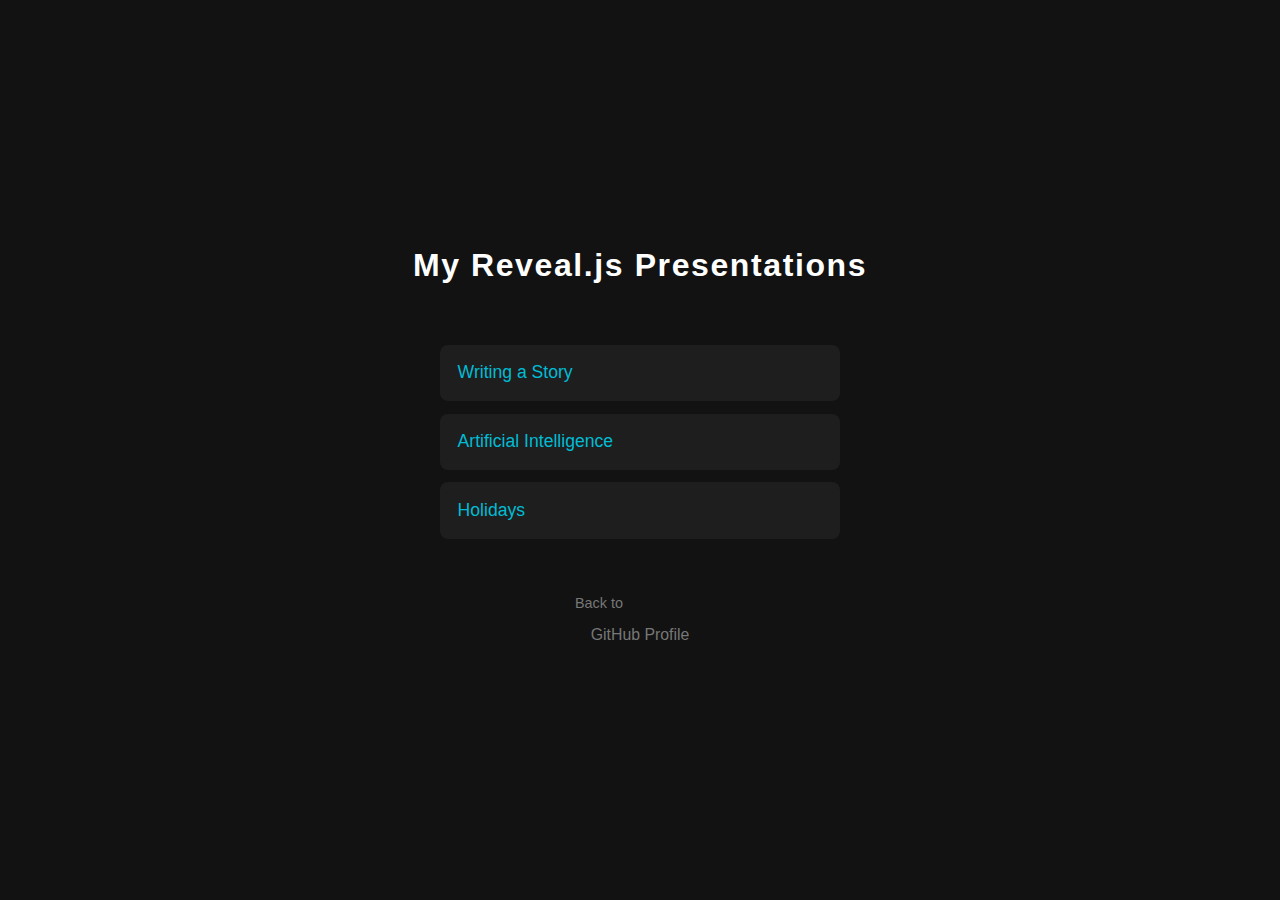
<file: index.html>
<!DOCTYPE html>
<html lang="en">
<head>
  <meta charset="UTF-8" />
  <meta name="viewport" content="width=device-width, initial-scale=1.0" />
  <title>ESL Presentations</title>
  <style>
    /* --- Dark Theme Styles --- */
    body {
      background-color: #121212;
      color: #f5f5f5;
      font-family: 'Segoe UI', Roboto, Helvetica, Arial, sans-serif;
      margin: 0;
      padding: 0;
      display: flex;
      justify-content: center;
      align-items: center;
      min-height: 100vh;
      flex-direction: column;
    }

    h1 {
      color: #ffffff;
      font-size: 2em;
      margin-bottom: 1.5em;
      letter-spacing: 0.05em;
      text-align: center;
    }

    ul {
      list-style: none;
      padding: 0;
      margin: 0;
      width: 90%;
      max-width: 400px;
    }

    li {
      margin: 0.8em 0;
      background-color: #1e1e1e;
      border-radius: 8px;
      transition: background-color 0.3s ease;
    }

    li:hover {
      background-color: #333;
    }

    a {
      display: block;
      color: #00bcd4;
      text-decoration: none;
      padding: 1em;
      border-radius: 8px;
      font-size: 1.1em;
    }

    a:hover {
      color: #80deea;
    }

    footer {
      margin-top: 2em;
      font-size: 0.9em;
      color: #777;
    }

    footer a {
      color: #777;
      text-decoration: none;
    }

    footer a:hover {
      color: #aaa;
    }
  </style>
</head>
<body>
  <h1>My Reveal.js Presentations</h1>
  <ul>
    <li><a href="story_writing.html">Writing a Story</a></li>
    <li><a href="AI.html">Artificial Intelligence</a></li>
    <li><a href="holidays.html">Holidays</a></li>
  </ul>
  <footer>
    <p>Back to <a href="https://github.com/hornychondrej-bio/esl">GitHub Profile</a></p>
  </footer>
</body>
</html>
</file>
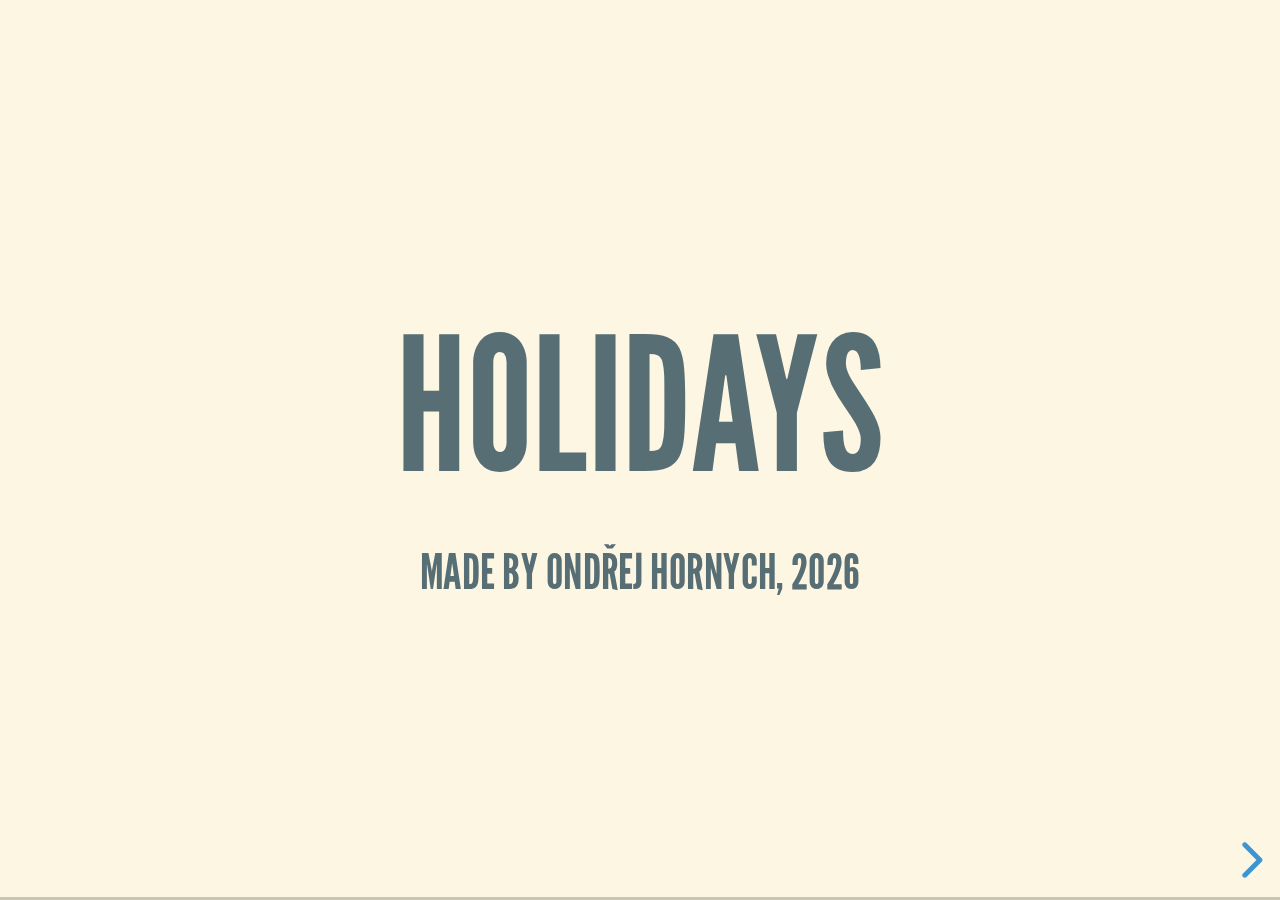
<file: holidays.html>
<!doctype html>
<html lang="en">
	<head>
		<meta charset="utf-8">
		<meta name="viewport" content="width=device-width, initial-scale=1.0, maximum-scale=1.0, user-scalable=no">

		<title>Holidays</title>

		<link rel="stylesheet" href="dist/reset.css">
		<link rel="stylesheet" href="dist/reveal.css">
		<link rel="stylesheet" href="dist/theme/solarized.css">

		<!-- Theme used for syntax highlighted code -->
		<link rel="stylesheet" href="plugin/highlight/monokai.css">
		<!-- Custom Styles For Our Presentation -->
		  <style>
		    .size {
     			 font-size: 30px;
    			}	
  </style>
	</head>
	<body>
		<div class="reveal">
			<div class="slides">
				<section data-markdown>
					<textarea data-template>
					# Holidays
					#### Made by Ondřej Hornych, 2026
					---
					## Thanksgiving 1 - explanation
					#### [Link to video](https://www.youtube.com/watch?v=Z6tK1fx8xTw)
					### Questions
					- Who were the pilgrims?
					- How was the first Thanksgiving celebrated?
					- How and where is Thanksgiving celebrated today?
					---
					## Thanksgiving 2 - SNL sketch
					#### [Link to video](https://www.youtube.com/watch?v=SDUDlAEv5pU)
					### Questions
					- What pieces of American culture can you see there?
					- What is the one topic of discussion that tends to ruin Thanksgiving celebrations?
					- Who are the fox and peacock?
					---
					## Bonfire night reading
					#### Read the text (pick between B2 and C1), answer questions
					- What was the motivation behind the "Gunpowder plot?"
					- What actually ended up happening in 1605?
					- How do people celebrate Bonfire night today?
					- What did "a penny for the Guy" mean?
					</textarea>
				</section>
			</div>
		</div>

		<script src="dist/reveal.js"></script>
		<script src="plugin/notes/notes.js"></script>
		<script src="plugin/markdown/markdown.js"></script>
		<script src="plugin/highlight/highlight.js"></script>
		<script src="plugin/reveal-quiz-bundle.js"></script>
		<script>
			// More info about initialization & config:
			// - https://revealjs.com/initialization/
			// - https://revealjs.com/config/
			Reveal.initialize({
				markdown: {
        		    // Set the regular expression for VERTICAL slides (--)
		            verticalSeparator: '--'
       				},
				quiz: {
        				timerDuration: 30,
        				useTimer: false,
					randomizeAnswers: true
      				},
				hash: true,
				overview: true,
				scrollActivationWidth: 0,
				// Learn about plugins: https://revealjs.com/plugins/
				plugins: [ RevealMarkdown, RevealHighlight, RevealNotes, RevealQuiz ],
			});
		</script>
		  

	</body>
</html>
</file>
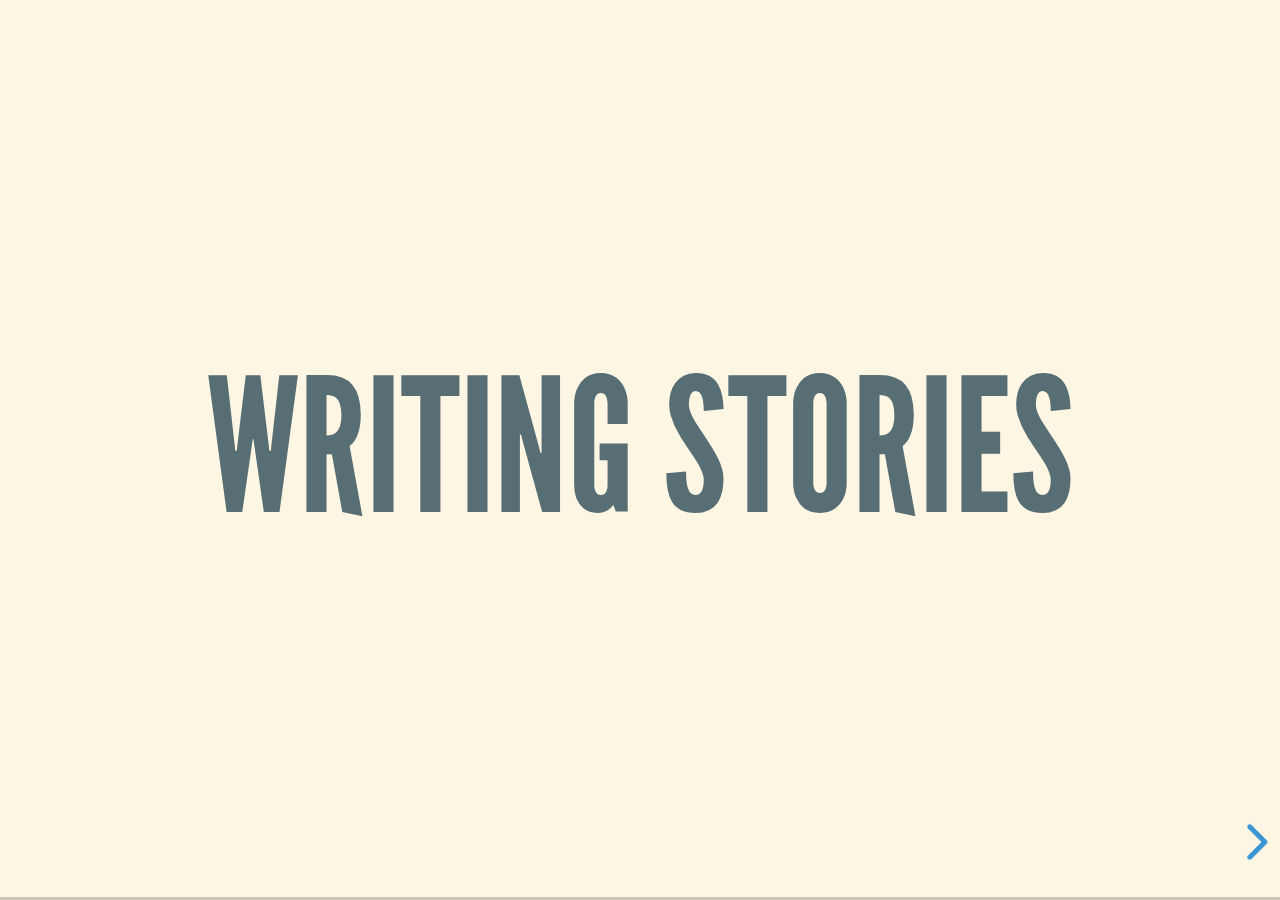
<file: story_writing.html>
<!doctype html>
<html lang="en">
	<head>
		<meta charset="utf-8">
		<meta name="viewport" content="width=device-width, initial-scale=1.0, maximum-scale=1.0, user-scalable=no">

		<title>Writing stories</title>

		<link rel="stylesheet" href="dist/reset.css">
		<link rel="stylesheet" href="dist/reveal.css">
		<link rel="stylesheet" href="dist/theme/solarized.css">

		<!-- Theme used for syntax highlighted code -->
		<link rel="stylesheet" href="plugin/highlight/monokai.css">
		<!-- Custom Styles For Our Presentation -->
		  <style>
		    .size {
     			 font-size: 30px;
    			}	
  </style>
	</head>
	<body>
		<div class="reveal">
			<div class="slides">
				<section>
				<h1> Writing stories</h1>
				</section>
				<section>
				<h2>How to write a good story?</h2>
				</section>
				<section>
				<h2> Part 1: Linkers</h2>
				</section>
				<section>
				<section data-quiz>
# Question 1: The old door was locked with a heavy metal bar and seemed impossible to open. __________, Leo pushed against it one last time, and it unexpectedly opened.
- [ ] The following day
- [x] Despite this
- [ ] All of a sudden
- [ ] To Leo's surprise
</section>

<section data-quiz>
# Question 2: The detective was busy interviewing the main suspect in the living room. __________, her partner was searching the top floor for the missing painting.
- [ ] Eventually
- [ ] Shortly after
- [x] Meanwhile
- [ ] Out of nowhere
</section>

<section data-quiz>
# Question 3: He spent years working late nights, saving every spare coin, and teaching himself new skills. He hoped that all his hard work would __________ lead to him opening his own business.
- [ ] shortly after
- [ ] all of a sudden
- [ ] meanwhile
- [x] eventually
</section>

<section data-quiz>
# Question 4: The family finished dinner and went to bed early, tired from their long journey. __________, a loud, unexpected crash from the kitchen woke everyone up.
- [ ] The following day
- [ ] Despite this
- [ ] Shortly after
- [x] All of a sudden
</section>

<section data-quiz>
# Question 5: Elara gave her presentation to the company board. __________, she received a promotion and a significant increase in salary.
- [ ] Out of nowhere
- [x] Shortly after
- [ ] To her surprise
- [ ] Meanwhile
</section>

<section data-quiz>
# Question 6: The adventurers spent a difficult night hiding in a cold, damp cave. __________, they continued their journey across the desert.
- [ ] All of a sudden
- [ ] Despite this
- [x] The following morning
- [ ] Eventually
</section>

<section data-quiz>
# Question 7: The old woman was sitting alone on the park bench, feeding the pigeons. Suddenly, a large, black dog appeared __________ and quickly took her picnic basket.
- [ ] eventually
- [ ] meanwhile
- [x] out of nowhere
- [ ] shortly after
</section>

<section data-quiz>
# Question 8: Everyone thought the locked chest had a lot of gold inside. __________, it only held a dusty, old leather boot.
- [ ] All of a sudden
- [x] To their surprise
- [ ] The following day
- [ ] Meanwhile
</section>
</section>
				<section>
				<h2> Part 2: Past Perfect</h2>
				</section>
				<section><h3>What is it used for?</h3></section>
				<section>
<section data-quiz>
# Question 1: The fire alarm went off, so we immediately __________ the building through the nearest door.
- [ ] had left
- [ ] were leaving
- [x] left
- [ ] has left
</section>

<section data-quiz>
# Question 2: By the time Sarah walked into the kitchen, her flatmate __________ all the breakfast dishes.
- [ ] washed
- [ ] was washing
- [x] had washed
- [ ] is washing
</section>

<section data-quiz>
# Question 3: I __________ quietly toward the exit when the security guard suddenly shouted my name.
- [ ] walked
- [ ] had walked
- [x] was walking
- [ ] had been walking
</section>

<section data-quiz>
# Question 4: The children couldn't watch the football match because they __________ their homework yet.
- [ ] didn't finish
- [x] hadn't finished
- [ ] weren't finishing
- [ ] haven't finished
</section>

<section data-quiz>
# Question 5: As soon as the taxi __________ at the airport gate, she grabbed her bag and ran inside.
- [ ] had stopped
- [ ] was stopping
- [x] stopped
- [ ] stops
</section>

<section data-quiz>
# Question 6: I finally found my keys in the jacket pocket where I __________ them the previous night.
- [ ] put
- [x] had put
- [ ] was putting
- [ ] had been putting
</section>

<section data-quiz>
# Question 7: The wind __________ loudly outside while we were eating dinner inside the small cabin.
- [ ] had howled
- [ ] howled
- [x] was howling
- [ ] has howled
</section>

<section data-quiz>
# Question 8: They talked for a few minutes, then they __________ each other goodbye and went their separate ways.
- [ ] had said
- [ ] were saying
- [ ] say
- [x] said
</section>

<section data-quiz>
# Question 9: When the doctor checked the patient, she discovered that the illness __________ more serious than she first thought.
- [ ] was being
- [ ] is
- [x] had been
- [ ] was
</section>

<section data-quiz>
# Question 10: I almost missed my flight because the taxi driver __________ my luggage at the wrong terminal.
- [ ] left
- [ ] was leaving
- [x] had left
- [ ] has left
</section>
				</section>
				<section>
				<h2> Part 3: Putting it together</h2>
				</section>
				<section>
				<h3>Fix a story</h3>
				<p> Open the <a href="docs/story1.pdf">first story</a>, a) find where <b>past perfect should have been used</b> instead of past simple and b) complete the <b>gaps with these linkers</b>:</p>
				<ul>
  <li>All of a sudden</li>
  <li>Despite this</li>
  <li>Eventually</li>
  <li>However</li>
  <li>Meanwhile</li>
  <li>To their surprise</li>
</ul>
				</section>
				<section>
				<h2> Part 4: Story Structure</h2>
				</section>
				<section>
				<section>
				<h3> Parts of a story</h3>
				<p>Every good story is composed of at least <b>three acts or parts.</b> Can you guess them?</p>
				</section>
				<section>
				<ul>
				<li><b>Act I: Setup (Exposition)</b> introduces the main character, the setting, and establishes the normal state (the "status quo").</li>
				<li><b>Act II: Action and Climax</b> is the largest part of the story, where the main problems and challenges occur, building tension towards a peak (climax).</li>
				<li><b>Act III: Resolution</b> deals with the consequences of the climax, wraps up the main plot points, and returns the story to a new normal.</li>
				</ul>
				</section>
					<section><p>Can you match these to what you learned during Czech lessons?</p><img src="img/story.jpg" width="700" height="350" data-preview-image></section>
				</section>
				<section>
				<h2> Part 5: Your turn</h2>
				</section>
				<section>
				<h3>A botched story</h3>
				<p><b>Read the task</b> and find the <b>mistakes</b> in the <a href="docs/story2.pdf">second story</a>.</p>
				<p class="size">Abyste si vydělal/a na letní tábor, vzal/a jste si dočasnou práci v pizzerii s rozvozem. Jednou v noci došlo k velmi kuriózní situaci. Napište krátké <b>vypravování</b> (200–230 slov) o této události, ve kterém:</p>			
				<ul class="size">
				<li>Uvedete, <b>v jaké pizzerii</b> pracujete.</li>
				<li>Popíšete kuriózní <b>situaci s doručením</b> (např. špatná adresa).</li>
				<li>Sdělíte, jakou <b>reakci událost vyvolala</b> u jiné osoby (například vašeho šéfa).</li>
				</ul>
				</section>
				<section>
				<h2>References</h2>
				<ul>
				<li>Stories and quizzes were generated by Google Gemini (10/2025). Google Gemini was also used to reformat content between programming languages.</li>
				<li>Image of story structure - jng (2018): Story Design (Freytag’s Pyramid), https://rookreading.com/2018/08/12/story-structure/.</li>
				</ul>
				</section>
				
				
			</div>
		</div>

		<script src="dist/reveal.js"></script>
		<script src="plugin/notes/notes.js"></script>
		<script src="plugin/markdown/markdown.js"></script>
		<script src="plugin/highlight/highlight.js"></script>
		<script src="plugin/reveal-quiz-bundle.js"></script>
		<script>
			// More info about initialization & config:
			// - https://revealjs.com/initialization/
			// - https://revealjs.com/config/
			Reveal.initialize({
				quiz: {
        				timerDuration: 30,
        				useTimer: false,
					randomizeAnswers: true
      				},
				hash: true,
				overview: true,
				scrollActivationWidth: 0,
				// Learn about plugins: https://revealjs.com/plugins/
				plugins: [ RevealMarkdown, RevealHighlight, RevealNotes, RevealQuiz ],
			});
		</script>
		  

	</body>
</html>
</file>
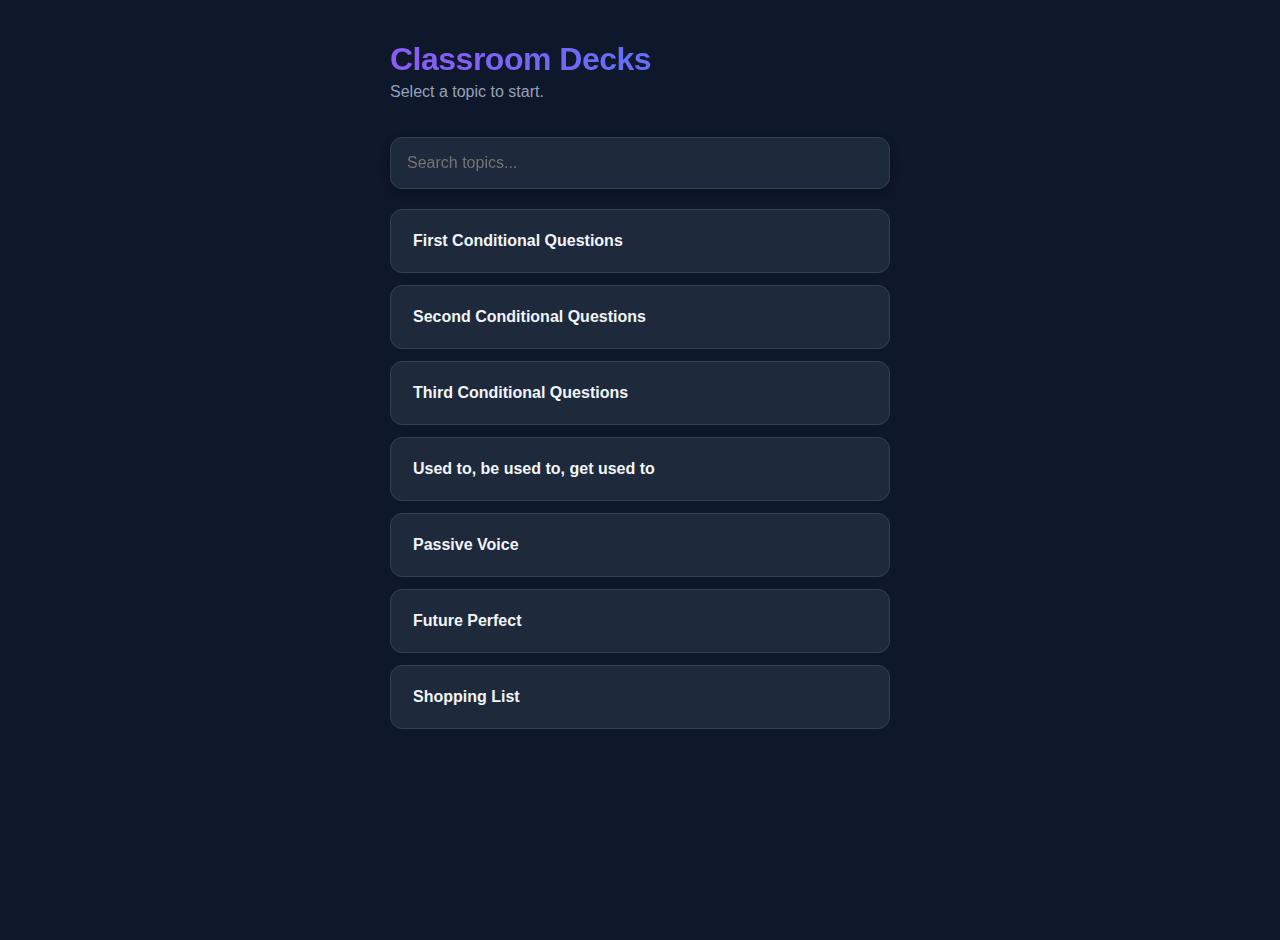
<file: speaking/menu.html>
<!DOCTYPE html>
<html lang="en">
<head>
    <meta charset="UTF-8">
    <meta name="viewport" content="width=device-width, initial-scale=1.0">
    <title>Teacher's Deck</title>
    <link rel="stylesheet" href="style.css">
</head>
<body>
    <div class="container">
        <header>
            <h1>Classroom Decks</h1>
            <p>Select a topic to start.</p>
        </header>
    
        <div class="search-wrapper">
            <input type="text" id="search-box" placeholder="Search topics..." autocomplete="off">
        </div>
        
        <div id="menu-list" class="button-grid">
            </div>
    </div>

    <script>
        async function loadMenu() {
            const container = document.getElementById('menu-list');
            
            try {
                // 1. Try to fetch the file
                const response = await fetch('menu.txt');
                
                // 2. Check if the file actually exists
                if (!response.ok) {
                    throw new Error(`Could not find menu.txt (Status: ${response.status})`);
                }

                const text = await response.text();
                const lines = text.split('\n').filter(line => line.trim() !== '');

                // 3. Check if the file is empty
                if (lines.length === 0) {
                    container.innerHTML = '<p style="color:red">menu.txt is empty!</p>';
                    return;
                }

                // 4. Generate Buttons
                lines.forEach(line => {
                    // Check if the line has the pipe separator |
                    if (!line.includes('|')) return;

                    const [file, label] = line.split('|').map(s => s.trim());
                    
                    if (file && label) {
                        const btn = document.createElement('a');
                        btn.className = 'menu-btn';
                        btn.innerText = label;
                        btn.href = `stack.html?deck=${encodeURIComponent(file)}`;
                        
                        // --- THE MISSING LINE WAS HERE ---
                        // We must save the label in lowercase so the search bar can find it
                        btn.setAttribute('data-search', label.toLowerCase());
                        
                        container.appendChild(btn);
                    }
                });

            } catch (e) {
                console.error(e);
                container.innerHTML = `
                    <div style="padding: 20px; background: #ffebee; color: #c62828; border-radius: 8px;">
                        <strong>Error:</strong> Buttons couldn't load.<br><br>
                        <em>Tech details: ${e.message}</em><br><br>
                        <strong>Fix:</strong> If you are opening this file directly (file://), 
                        you must use a Local Server (like VS Code Live Server) 
                        or upload it online.
                    </div>
                `;
            }
        }

        // Search Logic
        const searchInput = document.getElementById('search-box');
        
        searchInput.addEventListener('input', (e) => {
            const searchTerm = e.target.value.toLowerCase();
            const buttons = document.querySelectorAll('.menu-btn');

            buttons.forEach(btn => {
                // --- SAFETY FIX HERE ---
                // We add " || '' " so it never returns null, effectively preventing the crash.
                const text = btn.getAttribute('data-search') || '';
                
                if (text.includes(searchTerm)) {
                    btn.style.display = 'block';
                } else {
                    btn.style.display = 'none';
                }
            });
        });

        loadMenu();
    </script>
</body>
</html>
</file>
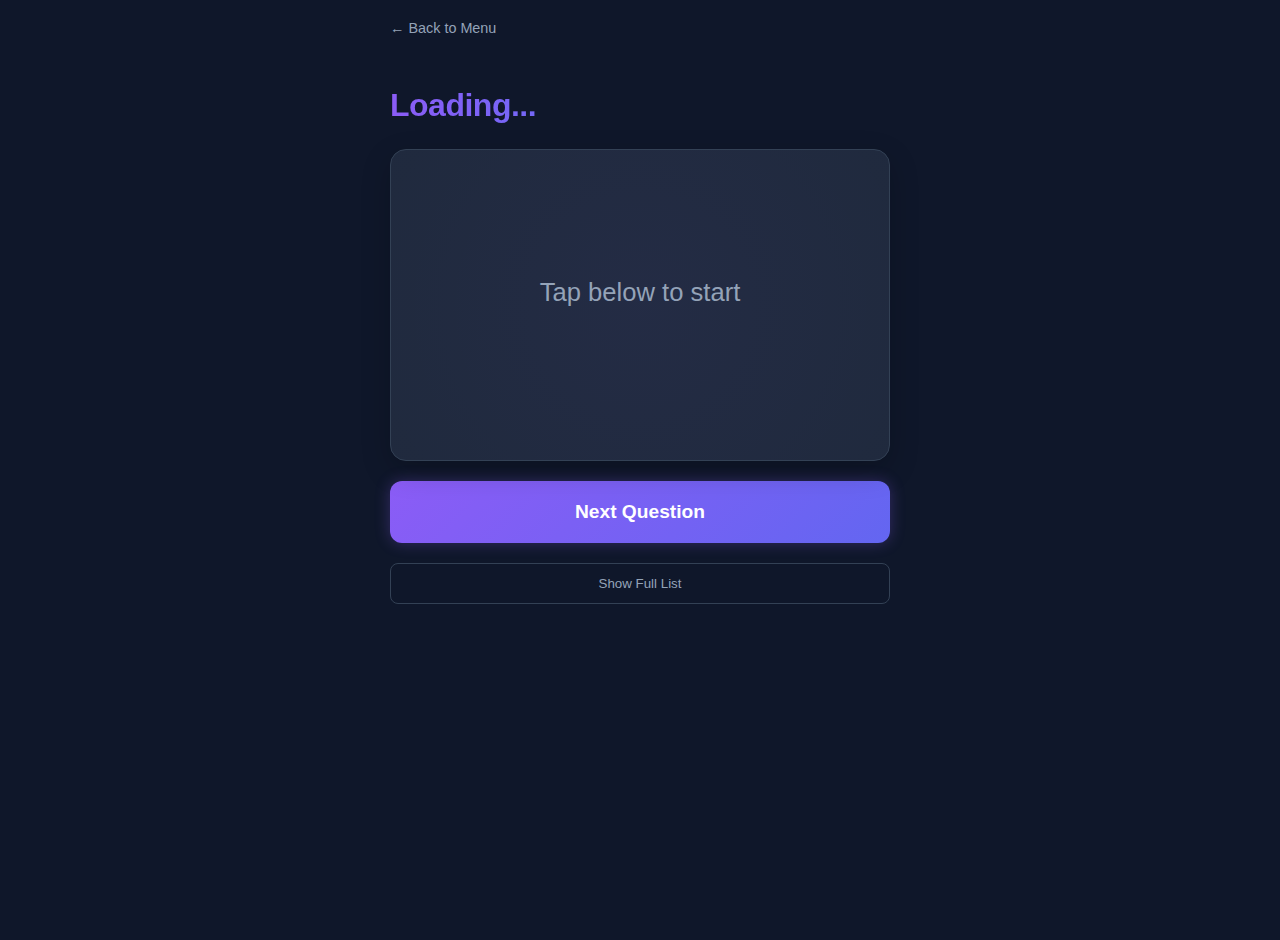
<file: speaking/stack.html>
<!DOCTYPE html>
<html lang="en">
<head>
    <meta charset="UTF-8">
    <meta name="viewport" content="width=device-width, initial-scale=1.0">
    <title>Card Deck</title>
    <link rel="stylesheet" href="style.css">
</head>
<body class="stack-mode">

    <div class="container">
        <a href="menu.html" class="back-link">← Back to Menu</a>

        <h1 id="deck-title">Loading...</h1>

        <div class="card-display">
            <p id="question-text">Tap below to start</p>
        </div>

        <button id="draw-btn" class="main-action-btn">Next Question</button>

        <div class="list-view-container">
            <button id="toggle-list" class="secondary-btn">Show Full List</button>
            <ul id="full-list" class="hidden"></ul>
        </div>
    </div>

    <script>
        let questions = [];
        let lastIndex = -1;

        // 1. Get the deck filename from URL
        const params = new URLSearchParams(window.location.search);
        const deckFile = params.get('deck');

        async function init() {
            if (!deckFile) return;

            try {
                const response = await fetch(deckFile);
                if (!response.ok) throw new Error("File not found");
                const text = await response.text();
                parseMarkdown(text);
            } catch (err) {
                document.getElementById('deck-title').innerText = "Error loading deck";
                console.error(err);
            }
        }

        // 2. Parse Title (#) and List (-)
        function parseMarkdown(text) {
            const lines = text.split('\n');
            const listEl = document.getElementById('full-list');
            
            lines.forEach(line => {
                const trimmed = line.trim();
                
                // Check for H1 Title
                if (trimmed.startsWith('# ')) {
                    document.getElementById('deck-title').innerText = trimmed.substring(2);
                } 
                // Check for List Items
                else if (trimmed.startsWith('- ')) {
                    const q = trimmed.substring(2);
                    questions.push(q);

                    // Add to the scrollable list immediately
                    const li = document.createElement('li');
                    li.innerText = q;
                    listEl.appendChild(li);
                }
            });
        }

        // 3. Random Logic (No Repeats)
        function drawQuestion() {
            if (questions.length === 0) return;

            // Simple logic: if only 1 item, just show it. 
            if (questions.length === 1) {
                document.getElementById('question-text').innerText = questions[0];
                return;
            }

            let newIndex;
            do {
                newIndex = Math.floor(Math.random() * questions.length);
            } while (newIndex === lastIndex); // Prevent same index twice in a row

            lastIndex = newIndex;
            
            // Vibes: Add a tiny fade effect? For now, just swap text.
            document.getElementById('question-text').innerText = questions[newIndex];
        }

        // 4. Toggle List View
        document.getElementById('toggle-list').addEventListener('click', () => {
            const list = document.getElementById('full-list');
            list.classList.toggle('hidden');
            const btn = document.getElementById('toggle-list');
            btn.innerText = list.classList.contains('hidden') ? "Show Full List" : "Hide List";
        });

        document.getElementById('draw-btn').addEventListener('click', drawQuestion);

        // Start
        init();
    </script>
</body>
</html>
</file>
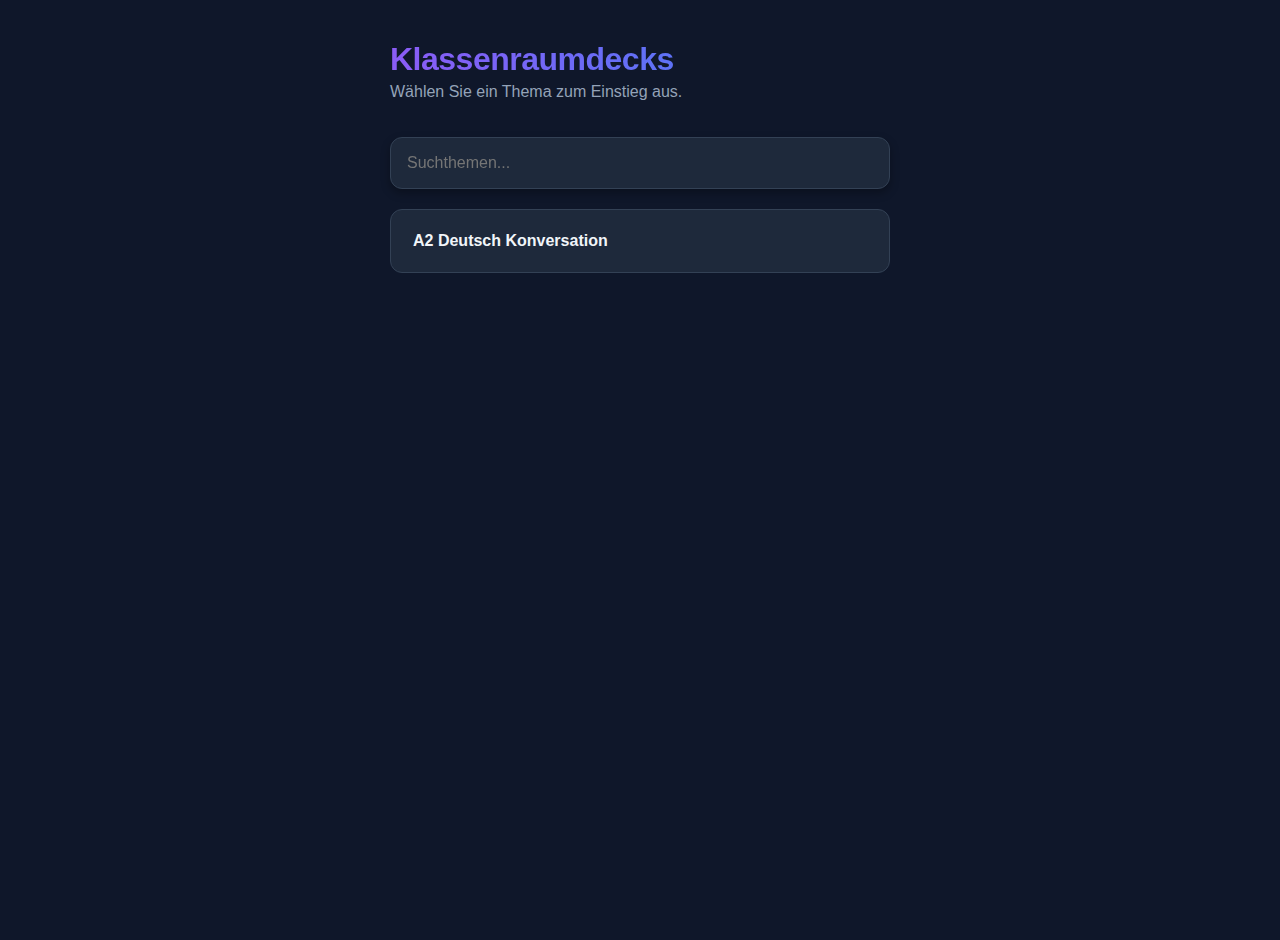
<file: sprachen/menu.html>
<!DOCTYPE html>
<html lang="en">
<head>
    <meta charset="UTF-8">
    <meta name="viewport" content="width=device-width, initial-scale=1.0">
    <title>Lehrer-Deck</title>
    <link rel="stylesheet" href="style.css">
</head>
<body>
    <div class="container">
        <header>
            <h1>Klassenraumdecks</h1>
            <p>Wählen Sie ein Thema zum Einstieg aus.</p>
        </header>
    
        <div class="search-wrapper">
            <input type="text" id="search-box" placeholder="Suchthemen..." autocomplete="off">
        </div>
        
        <div id="menu-list" class="button-grid">
            </div>
    </div>

    <script>
        async function loadMenu() {
            const container = document.getElementById('menu-list');
            
            try {
                // 1. Try to fetch the file
                const response = await fetch('menu.txt');
                
                // 2. Check if the file actually exists
                if (!response.ok) {
                    throw new Error(`Could not find menu.txt (Status: ${response.status})`);
                }

                const text = await response.text();
                const lines = text.split('\n').filter(line => line.trim() !== '');

                // 3. Check if the file is empty
                if (lines.length === 0) {
                    container.innerHTML = '<p style="color:red">menu.txt is empty!</p>';
                    return;
                }

                // 4. Generate Buttons
                lines.forEach(line => {
                    // Check if the line has the pipe separator |
                    if (!line.includes('|')) return;

                    const [file, label] = line.split('|').map(s => s.trim());
                    
                    if (file && label) {
                        const btn = document.createElement('a');
                        btn.className = 'menu-btn';
                        btn.innerText = label;
                        btn.href = `stack.html?deck=${encodeURIComponent(file)}`;
                        
                        // --- THE MISSING LINE WAS HERE ---
                        // We must save the label in lowercase so the search bar can find it
                        btn.setAttribute('data-search', label.toLowerCase());
                        
                        container.appendChild(btn);
                    }
                });

            } catch (e) {
                console.error(e);
                container.innerHTML = `
                    <div style="padding: 20px; background: #ffebee; color: #c62828; border-radius: 8px;">
                        <strong>Error:</strong> Buttons couldn't load.<br><br>
                        <em>Tech details: ${e.message}</em><br><br>
                        <strong>Fix:</strong> If you are opening this file directly (file://), 
                        you must use a Local Server (like VS Code Live Server) 
                        or upload it online.
                    </div>
                `;
            }
        }

        // Search Logic
        const searchInput = document.getElementById('search-box');
        
        searchInput.addEventListener('input', (e) => {
            const searchTerm = e.target.value.toLowerCase();
            const buttons = document.querySelectorAll('.menu-btn');

            buttons.forEach(btn => {
                // --- SAFETY FIX HERE ---
                // We add " || '' " so it never returns null, effectively preventing the crash.
                const text = btn.getAttribute('data-search') || '';
                
                if (text.includes(searchTerm)) {
                    btn.style.display = 'block';
                } else {
                    btn.style.display = 'none';
                }
            });
        });

        loadMenu();
    </script>
</body>
</html>
</file>
<file: dist/reveal.css>
/**
 * reveal.js 5.2.0
 * https://revealjs.com
 * MIT licensed
 *
 * Copyright (C) 2011-2024 Hakim El Hattab, https://hakim.se
 */

.reveal .r-stretch,.reveal .stretch{max-width:none;max-height:none}.reveal pre.r-stretch code,.reveal pre.stretch code{height:100%;max-height:100%;box-sizing:border-box}.reveal .r-fit-text{display:inline-block;white-space:nowrap}.reveal .r-stack{display:grid;grid-template-rows:100%}.reveal .r-stack>*{grid-area:1/1;margin:auto}.reveal .r-hstack,.reveal .r-vstack{display:flex}.reveal .r-hstack img,.reveal .r-hstack video,.reveal .r-vstack img,.reveal .r-vstack video{min-width:0;min-height:0;object-fit:contain}.reveal .r-vstack{flex-direction:column;align-items:center;justify-content:center}.reveal .r-hstack{flex-direction:row;align-items:center;justify-content:center}.reveal .items-stretch{align-items:stretch}.reveal .items-start{align-items:flex-start}.reveal .items-center{align-items:center}.reveal .items-end{align-items:flex-end}.reveal .justify-between{justify-content:space-between}.reveal .justify-around{justify-content:space-around}.reveal .justify-start{justify-content:flex-start}.reveal .justify-center{justify-content:center}.reveal .justify-end{justify-content:flex-end}html.reveal-full-page{width:100%;height:100%;height:100vh;height:calc(var(--vh,1vh) * 100);height:100dvh;overflow:hidden}.reveal-viewport{height:100%;overflow:hidden;position:relative;line-height:1;margin:0;background-color:#fff;color:#000;--r-controls-spacing:12px;--r-overlay-header-height:40px;--r-overlay-margin:0px;--r-overlay-padding:6px;--r-overlay-gap:5px}@media screen and (max-width:1024px),(max-height:768px){.reveal-viewport{--r-overlay-header-height:26px}}.reveal-viewport:fullscreen{top:0!important;left:0!important;width:100%!important;height:100%!important;transform:none!important}.reveal .fragment{transition:all .2s ease}.reveal .fragment:not(.custom){opacity:0;visibility:hidden;will-change:opacity}.reveal .fragment.visible{opacity:1;visibility:inherit}.reveal .fragment.disabled{transition:none}.reveal .fragment.grow{opacity:1;visibility:inherit}.reveal .fragment.grow.visible{transform:scale(1.3)}.reveal .fragment.shrink{opacity:1;visibility:inherit}.reveal .fragment.shrink.visible{transform:scale(.7)}.reveal .fragment.zoom-in{transform:scale(.1)}.reveal .fragment.zoom-in.visible{transform:none}.reveal .fragment.fade-out{opacity:1;visibility:inherit}.reveal .fragment.fade-out.visible{opacity:0;visibility:hidden}.reveal .fragment.semi-fade-out{opacity:1;visibility:inherit}.reveal .fragment.semi-fade-out.visible{opacity:.5;visibility:inherit}.reveal .fragment.strike{opacity:1;visibility:inherit}.reveal .fragment.strike.visible{text-decoration:line-through}.reveal .fragment.fade-up{transform:translate(0,40px)}.reveal .fragment.fade-up.visible{transform:translate(0,0)}.reveal .fragment.fade-down{transform:translate(0,-40px)}.reveal .fragment.fade-down.visible{transform:translate(0,0)}.reveal .fragment.fade-right{transform:translate(-40px,0)}.reveal .fragment.fade-right.visible{transform:translate(0,0)}.reveal .fragment.fade-left{transform:translate(40px,0)}.reveal .fragment.fade-left.visible{transform:translate(0,0)}.reveal .fragment.current-visible,.reveal .fragment.fade-in-then-out{opacity:0;visibility:hidden}.reveal .fragment.current-visible.current-fragment,.reveal .fragment.fade-in-then-out.current-fragment{opacity:1;visibility:inherit}.reveal .fragment.fade-in-then-semi-out{opacity:0;visibility:hidden}.reveal .fragment.fade-in-then-semi-out.visible{opacity:.5;visibility:inherit}.reveal .fragment.fade-in-then-semi-out.current-fragment{opacity:1;visibility:inherit}.reveal .fragment.highlight-blue,.reveal .fragment.highlight-current-blue,.reveal .fragment.highlight-current-green,.reveal .fragment.highlight-current-red,.reveal .fragment.highlight-green,.reveal .fragment.highlight-red{opacity:1;visibility:inherit}.reveal .fragment.highlight-red.visible{color:#ff2c2d}.reveal .fragment.highlight-green.visible{color:#17ff2e}.reveal .fragment.highlight-blue.visible{color:#1b91ff}.reveal .fragment.highlight-current-red.current-fragment{color:#ff2c2d}.reveal .fragment.highlight-current-green.current-fragment{color:#17ff2e}.reveal .fragment.highlight-current-blue.current-fragment{color:#1b91ff}.reveal:after{content:"";font-style:italic}.reveal iframe{z-index:1}.reveal a{position:relative}@keyframes bounce-right{0%,10%,25%,40%,50%{transform:translateX(0)}20%{transform:translateX(10px)}30%{transform:translateX(-5px)}}@keyframes bounce-left{0%,10%,25%,40%,50%{transform:translateX(0)}20%{transform:translateX(-10px)}30%{transform:translateX(5px)}}@keyframes bounce-down{0%,10%,25%,40%,50%{transform:translateY(0)}20%{transform:translateY(10px)}30%{transform:translateY(-5px)}}.reveal .controls{display:none;position:absolute;top:auto;bottom:var(--r-controls-spacing);right:var(--r-controls-spacing);left:auto;z-index:11;color:#000;pointer-events:none;font-size:10px}.reveal .controls button{position:absolute;padding:0;background-color:transparent;border:0;outline:0;cursor:pointer;color:currentColor;transform:scale(.9999);transition:color .2s ease,opacity .2s ease,transform .2s ease;z-index:2;pointer-events:auto;font-size:inherit;visibility:hidden;opacity:0;-webkit-appearance:none;-webkit-tap-highlight-color:transparent}.reveal .controls .controls-arrow:after,.reveal .controls .controls-arrow:before{content:"";position:absolute;top:0;left:0;width:2.6em;height:.5em;border-radius:.25em;background-color:currentColor;transition:all .15s ease,background-color .8s ease;transform-origin:.2em 50%;will-change:transform}.reveal .controls .controls-arrow{position:relative;width:3.6em;height:3.6em}.reveal .controls .controls-arrow:before{transform:translateX(.5em) translateY(1.55em) rotate(45deg)}.reveal .controls .controls-arrow:after{transform:translateX(.5em) translateY(1.55em) rotate(-45deg)}.reveal .controls .controls-arrow:hover:before{transform:translateX(.5em) translateY(1.55em) rotate(40deg)}.reveal .controls .controls-arrow:hover:after{transform:translateX(.5em) translateY(1.55em) rotate(-40deg)}.reveal .controls .controls-arrow:active:before{transform:translateX(.5em) translateY(1.55em) rotate(36deg)}.reveal .controls .controls-arrow:active:after{transform:translateX(.5em) translateY(1.55em) rotate(-36deg)}.reveal .controls .navigate-left{right:6.4em;bottom:3.2em;transform:translateX(-10px)}.reveal .controls .navigate-left.highlight{animation:bounce-left 2s 50 both ease-out}.reveal .controls .navigate-right{right:0;bottom:3.2em;transform:translateX(10px)}.reveal .controls .navigate-right .controls-arrow{transform:rotate(180deg)}.reveal .controls .navigate-right.highlight{animation:bounce-right 2s 50 both ease-out}.reveal .controls .navigate-up{right:3.2em;bottom:6.4em;transform:translateY(-10px)}.reveal .controls .navigate-up .controls-arrow{transform:rotate(90deg)}.reveal .controls .navigate-down{right:3.2em;bottom:-1.4em;padding-bottom:1.4em;transform:translateY(10px)}.reveal .controls .navigate-down .controls-arrow{transform:rotate(-90deg)}.reveal .controls .navigate-down.highlight{animation:bounce-down 2s 50 both ease-out}.reveal .controls[data-controls-back-arrows=faded] .navigate-up.enabled{opacity:.3}.reveal .controls[data-controls-back-arrows=faded] .navigate-up.enabled:hover{opacity:1}.reveal .controls[data-controls-back-arrows=hidden] .navigate-up.enabled{opacity:0;visibility:hidden}.reveal .controls .enabled{visibility:visible;opacity:.9;cursor:pointer;transform:none}.reveal .controls .enabled.fragmented{opacity:.5}.reveal .controls .enabled.fragmented:hover,.reveal .controls .enabled:hover{opacity:1}.reveal:not(.rtl) .controls[data-controls-back-arrows=faded] .navigate-left.enabled{opacity:.3}.reveal:not(.rtl) .controls[data-controls-back-arrows=faded] .navigate-left.enabled:hover{opacity:1}.reveal:not(.rtl) .controls[data-controls-back-arrows=hidden] .navigate-left.enabled{opacity:0;visibility:hidden}.reveal.rtl .controls[data-controls-back-arrows=faded] .navigate-right.enabled{opacity:.3}.reveal.rtl .controls[data-controls-back-arrows=faded] .navigate-right.enabled:hover{opacity:1}.reveal.rtl .controls[data-controls-back-arrows=hidden] .navigate-right.enabled{opacity:0;visibility:hidden}.reveal[data-navigation-mode=linear].has-horizontal-slides .navigate-down,.reveal[data-navigation-mode=linear].has-horizontal-slides .navigate-up{display:none}.reveal:not(.has-vertical-slides) .controls .navigate-left,.reveal[data-navigation-mode=linear].has-horizontal-slides .navigate-left{bottom:1.4em;right:5.5em}.reveal:not(.has-vertical-slides) .controls .navigate-right,.reveal[data-navigation-mode=linear].has-horizontal-slides .navigate-right{bottom:1.4em;right:.5em}.reveal:not(.has-horizontal-slides) .controls .navigate-up{right:1.4em;bottom:5em}.reveal:not(.has-horizontal-slides) .controls .navigate-down{right:1.4em;bottom:.5em}.reveal.has-dark-background .controls{color:#fff}.reveal.has-light-background .controls{color:#000}.reveal.no-hover .controls .controls-arrow:active:before,.reveal.no-hover .controls .controls-arrow:hover:before{transform:translateX(.5em) translateY(1.55em) rotate(45deg)}.reveal.no-hover .controls .controls-arrow:active:after,.reveal.no-hover .controls .controls-arrow:hover:after{transform:translateX(.5em) translateY(1.55em) rotate(-45deg)}@media screen and (min-width:500px){.reveal-viewport{--r-controls-spacing:0.8em}.reveal .controls[data-controls-layout=edges]{top:0;right:0;bottom:0;left:0}.reveal .controls[data-controls-layout=edges] .navigate-down,.reveal .controls[data-controls-layout=edges] .navigate-left,.reveal .controls[data-controls-layout=edges] .navigate-right,.reveal .controls[data-controls-layout=edges] .navigate-up{bottom:auto;right:auto}.reveal .controls[data-controls-layout=edges] .navigate-left{top:50%;left:var(--r-controls-spacing);margin-top:-1.8em}.reveal .controls[data-controls-layout=edges] .navigate-right{top:50%;right:var(--r-controls-spacing);margin-top:-1.8em}.reveal .controls[data-controls-layout=edges] .navigate-up{top:var(--r-controls-spacing);left:50%;margin-left:-1.8em}.reveal .controls[data-controls-layout=edges] .navigate-down{bottom:calc(var(--r-controls-spacing) - 1.4em + .3em);left:50%;margin-left:-1.8em}}.reveal .progress{position:absolute;display:none;height:3px;width:100%;bottom:0;left:0;z-index:10;background-color:rgba(0,0,0,.2);color:#fff}.reveal .progress:after{content:"";display:block;position:absolute;height:10px;width:100%;top:-10px}.reveal .progress span{display:block;height:100%;width:100%;background-color:currentColor;transition:transform .8s cubic-bezier(.26,.86,.44,.985);transform-origin:0 0;transform:scaleX(0)}.reveal .slide-number{position:absolute;display:block;right:8px;bottom:8px;z-index:31;font-family:Helvetica,sans-serif;font-size:12px;line-height:1;color:#fff;background-color:rgba(0,0,0,.4);padding:5px}.reveal .slide-number a{color:currentColor}.reveal .slide-number-delimiter{margin:0 3px}.reveal{position:relative;width:100%;height:100%;overflow:hidden;touch-action:pinch-zoom}.reveal.embedded{touch-action:pan-y}.reveal.embedded.is-vertical-slide{touch-action:none}.reveal .slides{position:absolute;width:100%;height:100%;top:0;right:0;bottom:0;left:0;margin:auto;pointer-events:none;overflow:visible;z-index:1;text-align:center;perspective:600px;perspective-origin:50% 40%}.reveal .slides>section{perspective:600px}.reveal .slides>section,.reveal .slides>section>section{display:none;position:absolute;width:100%;pointer-events:auto;z-index:10;transform-style:flat;transition:transform-origin .8s cubic-bezier(.26,.86,.44,.985),transform .8s cubic-bezier(.26,.86,.44,.985),visibility .8s cubic-bezier(.26,.86,.44,.985),opacity .8s cubic-bezier(.26,.86,.44,.985)}.reveal[data-transition-speed=fast] .slides section{transition-duration:.4s}.reveal[data-transition-speed=slow] .slides section{transition-duration:1.2s}.reveal .slides section[data-transition-speed=fast]{transition-duration:.4s}.reveal .slides section[data-transition-speed=slow]{transition-duration:1.2s}.reveal .slides>section.stack{padding-top:0;padding-bottom:0;pointer-events:none;height:100%}.reveal .slides>section.present,.reveal .slides>section>section.present{display:block;z-index:11;opacity:1}.reveal .slides>section:empty,.reveal .slides>section>section:empty,.reveal .slides>section>section[data-background-interactive],.reveal .slides>section[data-background-interactive]{pointer-events:none}.reveal.center,.reveal.center .slides,.reveal.center .slides section{min-height:0!important}.reveal .slides>section:not(.present),.reveal .slides>section>section:not(.present){pointer-events:none}.reveal.overview .slides>section,.reveal.overview .slides>section>section{pointer-events:auto}.reveal .slides>section.future,.reveal .slides>section.future>section,.reveal .slides>section.past,.reveal .slides>section.past>section,.reveal .slides>section>section.future,.reveal .slides>section>section.past{opacity:0}.reveal .slides>section[data-transition=slide].past,.reveal .slides>section[data-transition~=slide-out].past,.reveal.slide .slides>section:not([data-transition]).past{transform:translate(-150%,0)}.reveal .slides>section[data-transition=slide].future,.reveal .slides>section[data-transition~=slide-in].future,.reveal.slide .slides>section:not([data-transition]).future{transform:translate(150%,0)}.reveal .slides>section>section[data-transition=slide].past,.reveal .slides>section>section[data-transition~=slide-out].past,.reveal.slide .slides>section>section:not([data-transition]).past{transform:translate(0,-150%)}.reveal .slides>section>section[data-transition=slide].future,.reveal .slides>section>section[data-transition~=slide-in].future,.reveal.slide .slides>section>section:not([data-transition]).future{transform:translate(0,150%)}.reveal .slides>section[data-transition=linear].past,.reveal .slides>section[data-transition~=linear-out].past,.reveal.linear .slides>section:not([data-transition]).past{transform:translate(-150%,0)}.reveal .slides>section[data-transition=linear].future,.reveal .slides>section[data-transition~=linear-in].future,.reveal.linear .slides>section:not([data-transition]).future{transform:translate(150%,0)}.reveal .slides>section>section[data-transition=linear].past,.reveal .slides>section>section[data-transition~=linear-out].past,.reveal.linear .slides>section>section:not([data-transition]).past{transform:translate(0,-150%)}.reveal .slides>section>section[data-transition=linear].future,.reveal .slides>section>section[data-transition~=linear-in].future,.reveal.linear .slides>section>section:not([data-transition]).future{transform:translate(0,150%)}.reveal .slides section[data-transition=default].stack,.reveal.default .slides section.stack{transform-style:preserve-3d}.reveal .slides>section[data-transition=default].past,.reveal .slides>section[data-transition~=default-out].past,.reveal.default .slides>section:not([data-transition]).past{transform:translate3d(-100%,0,0) rotateY(-90deg) translate3d(-100%,0,0)}.reveal .slides>section[data-transition=default].future,.reveal .slides>section[data-transition~=default-in].future,.reveal.default .slides>section:not([data-transition]).future{transform:translate3d(100%,0,0) rotateY(90deg) translate3d(100%,0,0)}.reveal .slides>section>section[data-transition=default].past,.reveal .slides>section>section[data-transition~=default-out].past,.reveal.default .slides>section>section:not([data-transition]).past{transform:translate3d(0,-300px,0) rotateX(70deg) translate3d(0,-300px,0)}.reveal .slides>section>section[data-transition=default].future,.reveal .slides>section>section[data-transition~=default-in].future,.reveal.default .slides>section>section:not([data-transition]).future{transform:translate3d(0,300px,0) rotateX(-70deg) translate3d(0,300px,0)}.reveal .slides section[data-transition=convex].stack,.reveal.convex .slides section.stack{transform-style:preserve-3d}.reveal .slides>section[data-transition=convex].past,.reveal .slides>section[data-transition~=convex-out].past,.reveal.convex .slides>section:not([data-transition]).past{transform:translate3d(-100%,0,0) rotateY(-90deg) translate3d(-100%,0,0)}.reveal .slides>section[data-transition=convex].future,.reveal .slides>section[data-transition~=convex-in].future,.reveal.convex .slides>section:not([data-transition]).future{transform:translate3d(100%,0,0) rotateY(90deg) translate3d(100%,0,0)}.reveal .slides>section>section[data-transition=convex].past,.reveal .slides>section>section[data-transition~=convex-out].past,.reveal.convex .slides>section>section:not([data-transition]).past{transform:translate3d(0,-300px,0) rotateX(70deg) translate3d(0,-300px,0)}.reveal .slides>section>section[data-transition=convex].future,.reveal .slides>section>section[data-transition~=convex-in].future,.reveal.convex .slides>section>section:not([data-transition]).future{transform:translate3d(0,300px,0) rotateX(-70deg) translate3d(0,300px,0)}.reveal .slides section[data-transition=concave].stack,.reveal.concave .slides section.stack{transform-style:preserve-3d}.reveal .slides>section[data-transition=concave].past,.reveal .slides>section[data-transition~=concave-out].past,.reveal.concave .slides>section:not([data-transition]).past{transform:translate3d(-100%,0,0) rotateY(90deg) translate3d(-100%,0,0)}.reveal .slides>section[data-transition=concave].future,.reveal .slides>section[data-transition~=concave-in].future,.reveal.concave .slides>section:not([data-transition]).future{transform:translate3d(100%,0,0) rotateY(-90deg) translate3d(100%,0,0)}.reveal .slides>section>section[data-transition=concave].past,.reveal .slides>section>section[data-transition~=concave-out].past,.reveal.concave .slides>section>section:not([data-transition]).past{transform:translate3d(0,-80%,0) rotateX(-70deg) translate3d(0,-80%,0)}.reveal .slides>section>section[data-transition=concave].future,.reveal .slides>section>section[data-transition~=concave-in].future,.reveal.concave .slides>section>section:not([data-transition]).future{transform:translate3d(0,80%,0) rotateX(70deg) translate3d(0,80%,0)}.reveal .slides section[data-transition=zoom],.reveal.zoom .slides section:not([data-transition]){transition-timing-function:ease}.reveal .slides>section[data-transition=zoom].past,.reveal .slides>section[data-transition~=zoom-out].past,.reveal.zoom .slides>section:not([data-transition]).past{visibility:hidden;transform:scale(16)}.reveal .slides>section[data-transition=zoom].future,.reveal .slides>section[data-transition~=zoom-in].future,.reveal.zoom .slides>section:not([data-transition]).future{visibility:hidden;transform:scale(.2)}.reveal .slides>section>section[data-transition=zoom].past,.reveal .slides>section>section[data-transition~=zoom-out].past,.reveal.zoom .slides>section>section:not([data-transition]).past{transform:scale(16)}.reveal .slides>section>section[data-transition=zoom].future,.reveal .slides>section>section[data-transition~=zoom-in].future,.reveal.zoom .slides>section>section:not([data-transition]).future{transform:scale(.2)}.reveal.cube .slides{perspective:1300px}.reveal.cube .slides section{padding:30px;min-height:700px;backface-visibility:hidden;box-sizing:border-box;transform-style:preserve-3d}.reveal.center.cube .slides section{min-height:0}.reveal.cube .slides section:not(.stack):before{content:"";position:absolute;display:block;width:100%;height:100%;left:0;top:0;background:rgba(0,0,0,.1);border-radius:4px;transform:translateZ(-20px)}.reveal.cube .slides section:not(.stack):after{content:"";position:absolute;display:block;width:90%;height:30px;left:5%;bottom:0;background:0 0;z-index:1;border-radius:4px;box-shadow:0 95px 25px rgba(0,0,0,.2);transform:translateZ(-90px) rotateX(65deg)}.reveal.cube .slides>section.stack{padding:0;background:0 0}.reveal.cube .slides>section.past{transform-origin:100% 0;transform:translate3d(-100%,0,0) rotateY(-90deg)}.reveal.cube .slides>section.future{transform-origin:0 0;transform:translate3d(100%,0,0) rotateY(90deg)}.reveal.cube .slides>section>section.past{transform-origin:0 100%;transform:translate3d(0,-100%,0) rotateX(90deg)}.reveal.cube .slides>section>section.future{transform-origin:0 0;transform:translate3d(0,100%,0) rotateX(-90deg)}.reveal.page .slides{perspective-origin:0 50%;perspective:3000px}.reveal.page .slides section{padding:30px;min-height:700px;box-sizing:border-box;transform-style:preserve-3d}.reveal.page .slides section.past{z-index:12}.reveal.page .slides section:not(.stack):before{content:"";position:absolute;display:block;width:100%;height:100%;left:0;top:0;background:rgba(0,0,0,.1);transform:translateZ(-20px)}.reveal.page .slides section:not(.stack):after{content:"";position:absolute;display:block;width:90%;height:30px;left:5%;bottom:0;background:0 0;z-index:1;border-radius:4px;box-shadow:0 95px 25px rgba(0,0,0,.2);transform:translateZ(-90px) rotateX(65deg)}.reveal.page .slides>section.stack{padding:0;background:0 0}.reveal.page .slides>section.past{transform-origin:0 0;transform:translate3d(-40%,0,0) rotateY(-80deg)}.reveal.page .slides>section.future{transform-origin:100% 0;transform:translate3d(0,0,0)}.reveal.page .slides>section>section.past{transform-origin:0 0;transform:translate3d(0,-40%,0) rotateX(80deg)}.reveal.page .slides>section>section.future{transform-origin:0 100%;transform:translate3d(0,0,0)}.reveal .slides section[data-transition=fade],.reveal.fade .slides section:not([data-transition]),.reveal.fade .slides>section>section:not([data-transition]){transform:none;transition:opacity .5s}.reveal.fade.overview .slides section,.reveal.fade.overview .slides>section>section{transition:none}.reveal .slides section[data-transition=none],.reveal.none .slides section:not([data-transition]){transform:none;transition:none}.reveal .pause-overlay{position:absolute;top:0;left:0;width:100%;height:100%;background:#000;visibility:hidden;opacity:0;z-index:100;transition:all 1s ease}.reveal .pause-overlay .resume-button{position:absolute;bottom:20px;right:20px;color:#ccc;border-radius:2px;padding:6px 14px;border:2px solid #ccc;font-size:16px;background:0 0;cursor:pointer}.reveal .pause-overlay .resume-button:hover{color:#fff;border-color:#fff}.reveal.paused .pause-overlay{visibility:visible;opacity:1}.reveal .no-transition,.reveal .no-transition *,.reveal .slides.disable-slide-transitions section{transition:none!important}.reveal .slides.disable-slide-transitions section{transform:none!important}.reveal .backgrounds{position:absolute;width:100%;height:100%;top:0;left:0;perspective:600px}.reveal .slide-background{display:none;position:absolute;width:100%;height:100%;opacity:0;visibility:hidden;overflow:hidden;background-color:rgba(0,0,0,0);transition:all .8s cubic-bezier(.26,.86,.44,.985)}.reveal .slide-background-content{position:absolute;width:100%;height:100%;background-position:50% 50%;background-repeat:no-repeat;background-size:cover}.reveal .slide-background.stack{display:block}.reveal .slide-background.present{opacity:1;visibility:visible;z-index:2}.print-pdf .reveal .slide-background{opacity:1!important;visibility:visible!important}.reveal .slide-background video{position:absolute;width:100%;height:100%;max-width:none;max-height:none;top:0;left:0;object-fit:cover}.reveal .slide-background[data-background-size=contain] video{object-fit:contain}.reveal>.backgrounds .slide-background[data-background-transition=none],.reveal[data-background-transition=none]>.backgrounds .slide-background:not([data-background-transition]){transition:none}.reveal>.backgrounds .slide-background[data-background-transition=slide],.reveal[data-background-transition=slide]>.backgrounds .slide-background:not([data-background-transition]){opacity:1}.reveal>.backgrounds .slide-background.past[data-background-transition=slide],.reveal[data-background-transition=slide]>.backgrounds .slide-background.past:not([data-background-transition]){transform:translate(-100%,0)}.reveal>.backgrounds .slide-background.future[data-background-transition=slide],.reveal[data-background-transition=slide]>.backgrounds .slide-background.future:not([data-background-transition]){transform:translate(100%,0)}.reveal>.backgrounds .slide-background>.slide-background.past[data-background-transition=slide],.reveal[data-background-transition=slide]>.backgrounds .slide-background>.slide-background.past:not([data-background-transition]){transform:translate(0,-100%)}.reveal>.backgrounds .slide-background>.slide-background.future[data-background-transition=slide],.reveal[data-background-transition=slide]>.backgrounds .slide-background>.slide-background.future:not([data-background-transition]){transform:translate(0,100%)}.reveal>.backgrounds .slide-background.past[data-background-transition=convex],.reveal[data-background-transition=convex]>.backgrounds .slide-background.past:not([data-background-transition]){opacity:0;transform:translate3d(-100%,0,0) rotateY(-90deg) translate3d(-100%,0,0)}.reveal>.backgrounds .slide-background.future[data-background-transition=convex],.reveal[data-background-transition=convex]>.backgrounds .slide-background.future:not([data-background-transition]){opacity:0;transform:translate3d(100%,0,0) rotateY(90deg) translate3d(100%,0,0)}.reveal>.backgrounds .slide-background>.slide-background.past[data-background-transition=convex],.reveal[data-background-transition=convex]>.backgrounds .slide-background>.slide-background.past:not([data-background-transition]){opacity:0;transform:translate3d(0,-100%,0) rotateX(90deg) translate3d(0,-100%,0)}.reveal>.backgrounds .slide-background>.slide-background.future[data-background-transition=convex],.reveal[data-background-transition=convex]>.backgrounds .slide-background>.slide-background.future:not([data-background-transition]){opacity:0;transform:translate3d(0,100%,0) rotateX(-90deg) translate3d(0,100%,0)}.reveal>.backgrounds .slide-background.past[data-background-transition=concave],.reveal[data-background-transition=concave]>.backgrounds .slide-background.past:not([data-background-transition]){opacity:0;transform:translate3d(-100%,0,0) rotateY(90deg) translate3d(-100%,0,0)}.reveal>.backgrounds .slide-background.future[data-background-transition=concave],.reveal[data-background-transition=concave]>.backgrounds .slide-background.future:not([data-background-transition]){opacity:0;transform:translate3d(100%,0,0) rotateY(-90deg) translate3d(100%,0,0)}.reveal>.backgrounds .slide-background>.slide-background.past[data-background-transition=concave],.reveal[data-background-transition=concave]>.backgrounds .slide-background>.slide-background.past:not([data-background-transition]){opacity:0;transform:translate3d(0,-100%,0) rotateX(-90deg) translate3d(0,-100%,0)}.reveal>.backgrounds .slide-background>.slide-background.future[data-background-transition=concave],.reveal[data-background-transition=concave]>.backgrounds .slide-background>.slide-background.future:not([data-background-transition]){opacity:0;transform:translate3d(0,100%,0) rotateX(90deg) translate3d(0,100%,0)}.reveal>.backgrounds .slide-background[data-background-transition=zoom],.reveal[data-background-transition=zoom]>.backgrounds .slide-background:not([data-background-transition]){transition-timing-function:ease}.reveal>.backgrounds .slide-background.past[data-background-transition=zoom],.reveal[data-background-transition=zoom]>.backgrounds .slide-background.past:not([data-background-transition]){opacity:0;visibility:hidden;transform:scale(16)}.reveal>.backgrounds .slide-background.future[data-background-transition=zoom],.reveal[data-background-transition=zoom]>.backgrounds .slide-background.future:not([data-background-transition]){opacity:0;visibility:hidden;transform:scale(.2)}.reveal>.backgrounds .slide-background>.slide-background.past[data-background-transition=zoom],.reveal[data-background-transition=zoom]>.backgrounds .slide-background>.slide-background.past:not([data-background-transition]){opacity:0;visibility:hidden;transform:scale(16)}.reveal>.backgrounds .slide-background>.slide-background.future[data-background-transition=zoom],.reveal[data-background-transition=zoom]>.backgrounds .slide-background>.slide-background.future:not([data-background-transition]){opacity:0;visibility:hidden;transform:scale(.2)}.reveal[data-transition-speed=fast]>.backgrounds .slide-background{transition-duration:.4s}.reveal[data-transition-speed=slow]>.backgrounds .slide-background{transition-duration:1.2s}.reveal [data-auto-animate-target^=unmatched]{will-change:opacity}.reveal section[data-auto-animate]:not(.stack):not([data-auto-animate=running]) [data-auto-animate-target^=unmatched]{opacity:0}.reveal.overview{perspective-origin:50% 50%;perspective:700px}.reveal.overview .slides section{height:100%;top:0!important;opacity:1!important;overflow:hidden;visibility:visible!important;cursor:pointer;box-sizing:border-box}.reveal.overview .slides section.present,.reveal.overview .slides section:hover{outline:10px solid rgba(150,150,150,.6);outline-offset:10px}.reveal.overview .slides section.present{outline:10px solid var(--r-link-color)}.reveal.overview .slides section .fragment{opacity:1;transition:none}.reveal.overview .slides section:after,.reveal.overview .slides section:before{display:none!important}.reveal.overview .slides>section.stack{padding:0;top:0!important;background:0 0;outline:0;overflow:visible}.reveal.overview .backgrounds{perspective:inherit}.reveal.overview .backgrounds .slide-background{opacity:1;visibility:visible;outline:10px solid rgba(150,150,150,.1);outline-offset:10px}.reveal.overview .backgrounds .slide-background.stack{overflow:visible}.reveal.overview .slides section,.reveal.overview-deactivating .slides section{transition:none}.reveal.overview .backgrounds .slide-background,.reveal.overview-deactivating .backgrounds .slide-background{transition:none}.reveal.rtl .slides,.reveal.rtl .slides h1,.reveal.rtl .slides h2,.reveal.rtl .slides h3,.reveal.rtl .slides h4,.reveal.rtl .slides h5,.reveal.rtl .slides h6{direction:rtl;font-family:sans-serif}.reveal.rtl code,.reveal.rtl pre{direction:ltr}.reveal.rtl ol,.reveal.rtl ul{text-align:right}.reveal.rtl .progress span{transform-origin:100% 0}.reveal.has-parallax-background .backgrounds{transition:all .8s ease}.reveal.has-parallax-background[data-transition-speed=fast] .backgrounds{transition-duration:.4s}.reveal.has-parallax-background[data-transition-speed=slow] .backgrounds{transition-duration:1.2s}@keyframes fade-in{from{opacity:0}to{opacity:1}}@keyframes scale-up{from{transform:scale(.95)}to{transform:scale(1)}}.reveal [data-preview-image],.reveal [data-preview-link]:not(a):not([data-preview-link=false]),.reveal [data-preview-video]{cursor:zoom-in}.r-overlay{position:absolute;top:var(--r-overlay-margin);right:var(--r-overlay-margin);bottom:var(--r-overlay-margin);left:var(--r-overlay-margin);border-radius:min(var(--r-overlay-margin),6px);z-index:99;background:rgba(0,0,0,.95);-webkit-backdrop-filter:blur(10px);backdrop-filter:blur(10px);transition:all .3s ease;color:#fff;animation:fade-in .3s ease;font-family:ui-sans-serif,system-ui,-apple-system,Helvetica,sans-serif}.r-overlay-viewport{position:absolute;top:var(--r-overlay-padding);right:var(--r-overlay-padding);bottom:var(--r-overlay-padding);left:var(--r-overlay-padding);gap:var(--r-overlay-gap);display:flex;flex-direction:column}.r-overlay-header{display:flex;z-index:2;box-sizing:border-box;align-items:center;justify-content:flex-end;height:var(--r-overlay-header-height);gap:6px}.r-overlay-header .r-overlay-button{all:unset;display:flex;align-items:center;justify-content:center;min-width:var(--r-overlay-header-height);min-height:var(--r-overlay-header-height);padding:0 calc(var(--r-overlay-header-height)/ 4);opacity:1;border-radius:6px;font-size:18px;gap:8px;cursor:pointer;box-sizing:border-box}.r-overlay-header .r-overlay-button:hover{opacity:1;background-color:rgba(255,255,255,.15)}.r-overlay-header .icon{display:inline-block;width:20px;height:20px;background-position:50% 50%;background-size:100%;background-repeat:no-repeat}.r-overlay-close .icon{background-image:url([data-uri])}.r-overlay-external .icon{background-image:url([data-uri])}.r-overlay-content{position:relative;display:grid;place-items:center;border-radius:6px;overflow:hidden;flex-grow:1;background-color:rgba(20,20,20,.8);animation:scale-up .5s cubic-bezier(.26,.86,.44,.985)}.r-overlay-spinner{position:absolute;display:block;top:50%;left:50%;width:32px;height:32px;margin:-16px 0 0 -16px;z-index:10;background-image:url([data-uri]%2F%2F%2F6%2Bvr8nJybW1tcDAwOjo6Nvb26ioqKOjo7Ozs%2FLy8vz8%2FAAAAAAAAAAAACH%2FC05FVFNDQVBFMi4wAwEAAAAh%2FhpDcmVhdGVkIHdpdGggYWpheGxvYWQuaW5mbwAh%[base64]%2FV%2FnmOM82XiHRLYKhKP1oZmADdEAAAh%2BQQJCgAAACwAAAAAIAAgAAAE6hDISWlZpOrNp1lGNRSdRpDUolIGw5RUYhhHukqFu8DsrEyqnWThGvAmhVlteBvojpTDDBUEIFwMFBRAmBkSgOrBFZogCASwBDEY%2FCZSg7GSE0gSCjQBMVG023xWBhklAnoEdhQEfyNqMIcKjhRsjEdnezB%2BA4k8gTwJhFuiW4dokXiloUepBAp5qaKpp6%2BHo7aWW54wl7obvEe0kRuoplCGepwSx2jJvqHEmGt6whJpGpfJCHmOoNHKaHx61WiSR92E4lbFoq%2BB6QDtuetcaBPnW6%2BO7wDHpIiK9SaVK5GgV543tzjgGcghAgAh%[base64]%2B%2BG%2Bw48edZPK%2BM6hLJpQg484enXIdQFSS1u6UhksENEQAAIfkECQoAAAAsAAAAACAAIAAABOcQyEmpGKLqzWcZRVUQnZYg1aBSh2GUVEIQ2aQOE%2BG%2BcD4ntpWkZQj1JIiZIogDFFyHI0UxQwFugMSOFIPJftfVAEoZLBbcLEFhlQiqGp1Vd140AUklUN3eCA51C1EWMzMCezCBBmkxVIVHBWd3HHl9JQOIJSdSnJ0TDKChCwUJjoWMPaGqDKannasMo6WnM562R5YluZRwur0wpgqZE7NKUm%2BFNRPIhjBJxKZteWuIBMN4zRMIVIhffcgojwCF117i4nlLnY5ztRLsnOk%2BaV%2BoJY7V7m76PdkS4trKcdg0Zc0tTcKkRAAAIfkECQoAAAAsAAAAACAAIAAABO4QyEkpKqjqzScpRaVkXZWQEximw1BSCUEIlDohrft6cpKCk5xid5MNJTaAIkekKGQkWyKHkvhKsR7ARmitkAYDYRIbUQRQjWBwJRzChi9CRlBcY1UN4g0%[base64]%[base64]%2BE71SRQeyqUToLA7VxF0JDyIQh%2FMVVPMt1ECZlfcjZJ9mIKoaTl1MRIl5o4CUKXOwmyrCInCKqcWtvadL2SYhyASyNDJ0uIiRMDjI0Fd30%2FiI2UA5GSS5UDj2l6NoqgOgN4gksEBgYFf0FDqKgHnyZ9OX8HrgYHdHpcHQULXAS2qKpENRg7eAMLC7kTBaixUYFkKAzWAAnLC7FLVxLWDBLKCwaKTULgEwbLA4hJtOkSBNqITT3xEgfLpBtzE%2FjiuL04RGEBgwWhShRgQExHBAAh%2BQQJCgAAACwAAAAAIAAgAAAE7xDISWlSqerNpyJKhWRdlSAVoVLCWk6JKlAqAavhO9UkUHsqlE6CwO1cRdCQ8iEIfzFVTzLdRAmZX3I2SfZiCqGk5dTESJeaOAlClzsJsqwiJwiqnFrb2nS9kmIcgEsjQydLiIlHehhpejaIjzh9eomSjZR%[base64]%2BE71SRQeyqUToLA7VxF0JDyIQh%[base64]%2BE71SRQeyqUToLA7VxF0JDyIQh%2FMVVPMt1ECZlfcjZJ9mIKoaTl1MRIl5o4CUKXOwmyrCInCKqcWtvadL2SYhyASyNDJ0uIiUd6GAULDJCRiXo1CpGXDJOUjY%2BYip9DhToJA4RBLwMLCwVDfRgbBAaqqoZ1XBMHswsHtxtFaH1iqaoGNgAIxRpbFAgfPQSqpbgGBqUD1wBXeCYp1AYZ19JJOYgH1KwA4UBvQwXUBxPqVD9L3sbp2BNk2xvvFPJd%2BMFCN6HAAIKgNggY0KtEBAAh%[base64]%2BvsYMDAzZQPC9VCNkDWUhGkuE5PxJNwiUK4UfLzOlD4WvzAHaoG9nxPi5d%2BjYUqfAhhykOFwJWiAAAIfkECQoAAAAsAAAAACAAIAAABPAQyElpUqnqzaciSoVkXVUMFaFSwlpOCcMYlErAavhOMnNLNo8KsZsMZItJEIDIFSkLGQoQTNhIsFehRww2CQLKF0tYGKYSg%2BygsZIuNqJksKgbfgIGepNo2cIUB3V1B3IvNiBYNQaDSTtfhhx0CwVPI0UJe0%2Bbm4g5VgcGoqOcnjmjqDSdnhgEoamcsZuXO1aWQy8KAwOAuTYYGwi7w5h%2BKr0SJ8MFihpNbx%2B4Erq7BYBuzsdiH1jCAzoSfl0rVirNbRXlBBlLX%2BBP0XJLAPGzTkAuAOqb0WT5AH7OcdCm5B8TgRwSRKIHQtaLCwg1RAAAOwAAAAAAAAAAAA%3D%3D);visibility:hidden;opacity:0}.r-overlay-preview .r-overlay-content iframe{width:100%;height:100%;max-width:100%;max-height:100%;border:0;opacity:0;visibility:hidden;transition:all .3s ease}.r-overlay-preview[data-state=loaded] iframe{opacity:1;visibility:visible}.r-overlay-preview .r-overlay-content img,.r-overlay-preview .r-overlay-content video{position:absolute;max-width:100%;max-height:100%;width:100%;height:100%;margin:0;object-fit:scale-down}.r-overlay-preview[data-preview-fit=none] img,.r-overlay-preview[data-preview-fit=none] video{object-fit:none}.r-overlay-preview[data-preview-fit=scale-down] img,.r-overlay-preview[data-preview-fit=scale-down] video{object-fit:scale-down}.r-overlay-preview[data-preview-fit=contain] img,.r-overlay-preview[data-preview-fit=contain] video{object-fit:contain}.r-overlay-preview[data-preview-fit=cover] img,.r-overlay-preview[data-preview-fit=cover] video{object-fit:cover}.r-overlay-preview[data-state=loaded] .r-overlay-content-inner{position:absolute;z-index:-1;left:0;top:45%;width:100%;text-align:center;letter-spacing:normal}.r-overlay-preview .r-overlay-error{font-size:18px;color:orange}.r-overlay-preview .x-frame-error{opacity:0;transition:opacity .3s ease .3s}.r-overlay-preview[data-state=loaded] .x-frame-error{opacity:1}.r-overlay-preview[data-state=loading] .r-overlay-spinner{opacity:.6;visibility:visible}.r-overlay-help .r-overlay-content{overflow:auto}.r-overlay-help-content{max-width:560px;padding:20px 0;margin:auto;text-align:center;letter-spacing:normal}.r-overlay-help-content .title{font-size:20px;margin-top:0}.r-overlay-help .r-overlay-help-content table{border:1px solid #fff;border-collapse:collapse;font-size:16px;text-align:left}.r-overlay-help .r-overlay-help-content table td,.r-overlay-help .r-overlay-help-content table th{width:240px;padding:14px;border:1px solid #fff;vertical-align:middle}.r-overlay-help .r-overlay-help-content table th{padding-top:20px;padding-bottom:20px}.reveal .playback{position:absolute;left:15px;bottom:20px;z-index:30;cursor:pointer;transition:all .4s ease;-webkit-tap-highlight-color:transparent}.reveal.overview .playback{opacity:0;visibility:hidden}.reveal .hljs{min-height:100%}.reveal .hljs table{margin:initial}.reveal .hljs-ln-code,.reveal .hljs-ln-numbers{padding:0;border:0}.reveal .hljs-ln-numbers{opacity:.6;padding-right:.75em;text-align:right;vertical-align:top}.reveal .hljs.has-highlights tr:not(.highlight-line){opacity:.4}.reveal .hljs.has-highlights.fragment{transition:all .2s ease}.reveal .hljs:not(:first-child).fragment{position:absolute;top:0;left:0;width:100%;box-sizing:border-box}.reveal pre[data-auto-animate-target]{overflow:hidden}.reveal pre[data-auto-animate-target] code{height:100%}.reveal .roll{display:inline-block;line-height:1.2;overflow:hidden;vertical-align:top;perspective:400px;perspective-origin:50% 50%}.reveal .roll:hover{background:0 0;text-shadow:none}.reveal .roll span{display:block;position:relative;padding:0 2px;pointer-events:none;transition:all .4s ease;transform-origin:50% 0;transform-style:preserve-3d;backface-visibility:hidden}.reveal .roll:hover span{background:rgba(0,0,0,.5);transform:translate3d(0,0,-45px) rotateX(90deg)}.reveal .roll span:after{content:attr(data-title);display:block;position:absolute;left:0;top:0;padding:0 2px;backface-visibility:hidden;transform-origin:50% 0;transform:translate3d(0,110%,0) rotateX(-90deg)}.reveal aside.notes{display:none}.reveal .speaker-notes{display:none;position:absolute;width:33.3333333333%;height:100%;top:0;left:100%;padding:14px 18px 14px 18px;z-index:1;font-size:18px;line-height:1.4;border:1px solid rgba(0,0,0,.05);color:#222;background-color:#f5f5f5;overflow:auto;box-sizing:border-box;text-align:left;font-family:Helvetica,sans-serif;-webkit-overflow-scrolling:touch}.reveal .speaker-notes .notes-placeholder{color:#ccc;font-style:italic}.reveal .speaker-notes:focus{outline:0}.reveal .speaker-notes:before{content:"Speaker notes";display:block;margin-bottom:10px;opacity:.5}.reveal.show-notes{max-width:75%;overflow:visible}.reveal.show-notes .speaker-notes{display:block}@media screen and (min-width:1600px){.reveal .speaker-notes{font-size:20px}}@media screen and (max-width:1024px){.reveal.show-notes{border-left:0;max-width:none;max-height:70%;max-height:70vh;overflow:visible}.reveal.show-notes .speaker-notes{top:100%;left:0;width:100%;height:30vh;border:0}}@media screen and (max-width:600px){.reveal.show-notes{max-height:60%;max-height:60vh}.reveal.show-notes .speaker-notes{top:100%;height:40vh}.reveal .speaker-notes{font-size:14px}}.reveal .jump-to-slide{position:absolute;top:15px;left:15px;z-index:30;font-size:32px;-webkit-tap-highlight-color:transparent}.reveal .jump-to-slide-input{background:0 0;padding:8px;font-size:inherit;color:currentColor;border:0}.reveal .jump-to-slide-input::placeholder{color:currentColor;opacity:.5}.reveal.has-dark-background .jump-to-slide-input{color:#fff}.reveal.has-light-background .jump-to-slide-input{color:#222}.reveal .jump-to-slide-input:focus{outline:0}.zoomed .reveal *,.zoomed .reveal :after,.zoomed .reveal :before{backface-visibility:visible!important}.zoomed .reveal .controls,.zoomed .reveal .progress{opacity:0}.zoomed .reveal .roll span{background:0 0}.zoomed .reveal .roll span:after{visibility:hidden}.reveal-viewport.loading-scroll-mode{visibility:hidden}.reveal-viewport.reveal-scroll{margin:0 auto;overflow:auto;overflow-x:hidden;overflow-y:auto;z-index:1;--r-scrollbar-width:7px;--r-scrollbar-trigger-size:5px;--r-controls-spacing:8px}@media screen and (max-width:500px){.reveal-viewport.reveal-scroll{--r-scrollbar-width:3px;--r-scrollbar-trigger-size:3px}}.reveal-viewport.reveal-scroll .backgrounds,.reveal-viewport.reveal-scroll .controls,.reveal-viewport.reveal-scroll .playback,.reveal-viewport.reveal-scroll .progress,.reveal-viewport.reveal-scroll .slide-number,.reveal-viewport.reveal-scroll .speaker-notes{display:none!important}.reveal-viewport.reveal-scroll .pause-overlay,.reveal-viewport.reveal-scroll .r-overlay{position:fixed}.reveal-viewport.reveal-scroll .reveal{overflow:visible;touch-action:manipulation}.reveal-viewport.reveal-scroll .slides{position:static;pointer-events:initial;left:auto;top:auto;width:100%!important;margin:0;padding:0;overflow:visible;display:block;perspective:none;perspective-origin:50% 50%}.reveal-viewport.reveal-scroll .scroll-page{position:relative;width:100%;height:calc(var(--page-height) + var(--page-scroll-padding));z-index:1;overflow:visible}.reveal-viewport.reveal-scroll .scroll-page-sticky{position:sticky;height:var(--page-height);top:0}.reveal-viewport.reveal-scroll .scroll-page-content{position:absolute;top:0;left:0;width:100%;height:100%;overflow:hidden}.reveal-viewport.reveal-scroll .scroll-page section{visibility:visible!important;display:block!important;position:absolute!important;width:var(--slide-width)!important;height:var(--slide-height)!important;top:50%!important;left:50%!important;opacity:1!important;transform:scale(var(--slide-scale)) translate(-50%,-50%)!important;transform-style:flat!important;transform-origin:0 0!important}.reveal-viewport.reveal-scroll .slide-background{display:block!important;position:absolute;top:0;left:0;width:100%;height:100%;z-index:auto!important;visibility:visible;opacity:1;touch-action:manipulation}.reveal-viewport.reveal-scroll[data-scrollbar=auto]::-webkit-scrollbar,.reveal-viewport.reveal-scroll[data-scrollbar=true]::-webkit-scrollbar{display:none}.reveal-viewport.reveal-scroll[data-scrollbar=auto],.reveal-viewport.reveal-scroll[data-scrollbar=true]{scrollbar-width:none}.reveal-viewport.has-dark-background,.reveal.has-dark-background{--r-overlay-element-bg-color:240,240,240;--r-overlay-element-fg-color:0,0,0}.reveal-viewport.has-light-background,.reveal.has-light-background{--r-overlay-element-bg-color:0,0,0;--r-overlay-element-fg-color:240,240,240}.reveal-viewport.reveal-scroll .scrollbar{position:sticky;top:50%;z-index:20;opacity:0;transition:all .3s ease}.reveal-viewport.reveal-scroll .scrollbar.visible,.reveal-viewport.reveal-scroll .scrollbar:hover{opacity:1}.reveal-viewport.reveal-scroll .scrollbar .scrollbar-inner{position:absolute;width:var(--r-scrollbar-width);height:calc(var(--viewport-height) - var(--r-controls-spacing) * 2);right:var(--r-controls-spacing);top:0;transform:translateY(-50%);border-radius:var(--r-scrollbar-width);z-index:10}.reveal-viewport.reveal-scroll .scrollbar .scrollbar-playhead{position:absolute;width:var(--r-scrollbar-width);height:var(--r-scrollbar-width);top:0;left:0;border-radius:var(--r-scrollbar-width);background-color:rgba(var(--r-overlay-element-bg-color),1);z-index:11;transition:background-color .2s ease}.reveal-viewport.reveal-scroll .scrollbar .scrollbar-slide{position:absolute;width:100%;background-color:rgba(var(--r-overlay-element-bg-color),.2);box-shadow:0 0 0 1px rgba(var(--r-overlay-element-fg-color),.1);border-radius:var(--r-scrollbar-width);transition:background-color .2s ease}.reveal-viewport.reveal-scroll .scrollbar .scrollbar-slide:after{content:"";position:absolute;width:200%;height:100%;top:0;left:-50%;background:rgba(0,0,0,0);z-index:-1}.reveal-viewport.reveal-scroll .scrollbar .scrollbar-slide.active,.reveal-viewport.reveal-scroll .scrollbar .scrollbar-slide:hover{background-color:rgba(var(--r-overlay-element-bg-color),.4)}.reveal-viewport.reveal-scroll .scrollbar .scrollbar-trigger{position:absolute;width:100%;transition:background-color .2s ease}.reveal-viewport.reveal-scroll .scrollbar .scrollbar-slide.active.has-triggers{background-color:rgba(var(--r-overlay-element-bg-color),.4);z-index:10}.reveal-viewport.reveal-scroll .scrollbar .scrollbar-slide.active .scrollbar-trigger:after{content:"";position:absolute;width:var(--r-scrollbar-trigger-size);height:var(--r-scrollbar-trigger-size);border-radius:20px;top:50%;left:50%;transform:translate(-50%,-50%);background-color:rgba(var(--r-overlay-element-bg-color),1);transition:transform .2s ease,opacity .2s ease;opacity:.4}.reveal-viewport.reveal-scroll .scrollbar .scrollbar-slide.active .scrollbar-trigger.active:after,.reveal-viewport.reveal-scroll .scrollbar .scrollbar-slide.active .scrollbar-trigger.active~.scrollbar-trigger:after{opacity:1}.reveal-viewport.reveal-scroll .scrollbar .scrollbar-slide.active .scrollbar-trigger~.scrollbar-trigger.active:after{transform:translate(calc(var(--r-scrollbar-width) * -2),0);background-color:rgba(var(--r-overlay-element-bg-color),1)}html.reveal-print *{-webkit-print-color-adjust:exact}html.reveal-print{width:100%;height:100%;overflow:visible}html.reveal-print body{margin:0 auto!important;border:0;padding:0;float:none!important;overflow:visible}html.reveal-print .nestedarrow,html.reveal-print .reveal .controls,html.reveal-print .reveal .playback,html.reveal-print .reveal .progress,html.reveal-print .reveal.overview,html.reveal-print .state-background{display:none!important}html.reveal-print .reveal pre code{overflow:hidden!important}html.reveal-print .reveal{width:auto!important;height:auto!important;overflow:hidden!important}html.reveal-print .reveal .slides{position:static;width:100%!important;height:auto!important;zoom:1!important;pointer-events:initial;left:auto;top:auto;margin:0!important;padding:0!important;overflow:visible;display:block;perspective:none;perspective-origin:50% 50%}html.reveal-print .reveal .slides .pdf-page{position:relative;overflow:hidden;z-index:1;page-break-after:always}html.reveal-print .reveal .slides .pdf-page:last-of-type{page-break-after:avoid}html.reveal-print .reveal .slides section{visibility:visible!important;display:block!important;position:absolute!important;margin:0!important;padding:0!important;box-sizing:border-box!important;min-height:1px;opacity:1!important;transform-style:flat!important;transform:none!important}html.reveal-print .reveal section.stack{position:relative!important;margin:0!important;padding:0!important;page-break-after:avoid!important;height:auto!important;min-height:auto!important}html.reveal-print .reveal img{box-shadow:none}html.reveal-print .reveal .backgrounds{display:none}html.reveal-print .reveal .slide-background{display:block!important;position:absolute;top:0;left:0;width:100%;height:100%;z-index:auto!important}html.reveal-print .reveal.show-notes{max-width:none;max-height:none}html.reveal-print .reveal .speaker-notes-pdf{display:block;width:100%;height:auto;max-height:none;top:auto;right:auto;bottom:auto;left:auto;z-index:100}html.reveal-print .reveal .speaker-notes-pdf[data-layout=separate-page]{position:relative;color:inherit;background-color:transparent;padding:20px;page-break-after:always;border:0}html.reveal-print .reveal .slide-number-pdf{display:block;position:absolute;font-size:14px;visibility:visible}html.reveal-print .aria-status{display:none}@media print{html:not(.print-pdf){overflow:visible;width:auto;height:auto}html:not(.print-pdf) body{margin:0;padding:0;overflow:visible}html:not(.print-pdf) .reveal{background:#fff;font-size:20pt}html:not(.print-pdf) .reveal .backgrounds,html:not(.print-pdf) .reveal .controls,html:not(.print-pdf) .reveal .progress,html:not(.print-pdf) .reveal .slide-number,html:not(.print-pdf) .reveal .state-background{display:none!important}html:not(.print-pdf) .reveal li,html:not(.print-pdf) .reveal p,html:not(.print-pdf) .reveal td{font-size:20pt!important;color:#000}html:not(.print-pdf) .reveal h1,html:not(.print-pdf) .reveal h2,html:not(.print-pdf) .reveal h3,html:not(.print-pdf) .reveal h4,html:not(.print-pdf) .reveal h5,html:not(.print-pdf) .reveal h6{color:#000!important;height:auto;line-height:normal;text-align:left;letter-spacing:normal}html:not(.print-pdf) .reveal h1{font-size:28pt!important}html:not(.print-pdf) .reveal h2{font-size:24pt!important}html:not(.print-pdf) .reveal h3{font-size:22pt!important}html:not(.print-pdf) .reveal h4{font-size:22pt!important;font-variant:small-caps}html:not(.print-pdf) .reveal h5{font-size:21pt!important}html:not(.print-pdf) .reveal h6{font-size:20pt!important;font-style:italic}html:not(.print-pdf) .reveal a:link,html:not(.print-pdf) .reveal a:visited{color:#000!important;font-weight:700;text-decoration:underline}html:not(.print-pdf) .reveal div,html:not(.print-pdf) .reveal ol,html:not(.print-pdf) .reveal p,html:not(.print-pdf) .reveal ul{visibility:visible;position:static;width:auto;height:auto;display:block;overflow:visible;margin:0;text-align:left!important}html:not(.print-pdf) .reveal pre,html:not(.print-pdf) .reveal table{margin-left:0;margin-right:0}html:not(.print-pdf) .reveal pre code{padding:20px}html:not(.print-pdf) .reveal blockquote{margin:20px 0}html:not(.print-pdf) .reveal .slides{position:static!important;width:auto!important;height:auto!important;left:0!important;top:0!important;margin-left:0!important;margin-top:0!important;padding:0!important;zoom:1!important;transform:none!important;overflow:visible!important;display:block!important;text-align:left!important;perspective:none;perspective-origin:50% 50%}html:not(.print-pdf) .reveal .slides section{visibility:visible!important;position:static!important;width:auto!important;height:auto!important;display:block!important;overflow:visible!important;left:0!important;top:0!important;margin-left:0!important;margin-top:0!important;padding:60px 20px!important;z-index:auto!important;opacity:1!important;page-break-after:always!important;transform-style:flat!important;transform:none!important;transition:none!important}html:not(.print-pdf) .reveal .slides section.stack{padding:0!important}html:not(.print-pdf) .reveal .slides section:last-of-type{page-break-after:avoid!important}html:not(.print-pdf) .reveal .slides section .fragment{opacity:1!important;visibility:visible!important;transform:none!important}html:not(.print-pdf) .reveal .r-fit-text{white-space:normal!important}html:not(.print-pdf) .reveal section img{display:block;margin:15px 0;background:#fff;border:1px solid #666;box-shadow:none}html:not(.print-pdf) .reveal section small{font-size:.8em}html:not(.print-pdf) .reveal .hljs{max-height:100%;white-space:pre-wrap;word-wrap:break-word;word-break:break-word;font-size:15pt}html:not(.print-pdf) .reveal .hljs .hljs-ln-numbers{white-space:nowrap}html:not(.print-pdf) .reveal .hljs td{font-size:inherit!important;color:inherit!important}}
</file>
<file: dist/theme/solarized.css>
/**
 * Solarized Light theme for reveal.js.
 * Author: Achim Staebler
 */
@import url(./fonts/league-gothic/league-gothic.css);
@import url(https://fonts.googleapis.com/css?family=Lato:400,700,400italic,700italic);
/**
 * Solarized colors by Ethan Schoonover
 */
html * {
  color-profile: sRGB;
  rendering-intent: auto;
}

/*********************************************
 * GLOBAL STYLES
 *********************************************/
:root {
  --r-background-color: #fdf6e3;
  --r-main-font: Lato, sans-serif;
  --r-main-font-size: 40px;
  --r-main-color: #657b83;
  --r-block-margin: 20px;
  --r-heading-margin: 0 0 20px 0;
  --r-heading-font: League Gothic, Impact, sans-serif;
  --r-heading-color: #586e75;
  --r-heading-line-height: 1.2;
  --r-heading-letter-spacing: normal;
  --r-heading-text-transform: uppercase;
  --r-heading-text-shadow: none;
  --r-heading-font-weight: normal;
  --r-heading1-text-shadow: none;
  --r-heading1-size: 3.77em;
  --r-heading2-size: 2.11em;
  --r-heading3-size: 1.55em;
  --r-heading4-size: 1em;
  --r-code-font: monospace;
  --r-link-color: #268bd2;
  --r-link-color-dark: rgb(32.3, 118.15, 178.5);
  --r-link-color-hover: rgb(77.5161290323, 162.8774193548, 222.8838709677);
  --r-selection-background-color: #d33682;
  --r-selection-color: #fff;
  --r-overlay-element-bg-color: 0, 0, 0;
  --r-overlay-element-fg-color: 240, 240, 240;
}

.reveal-viewport {
  background: #fdf6e3;
  background-color: var(--r-background-color);
}

.reveal {
  font-family: var(--r-main-font);
  font-size: var(--r-main-font-size);
  font-weight: normal;
  color: var(--r-main-color);
}

.reveal ::selection {
  color: var(--r-selection-color);
  background: var(--r-selection-background-color);
  text-shadow: none;
}

.reveal ::-moz-selection {
  color: var(--r-selection-color);
  background: var(--r-selection-background-color);
  text-shadow: none;
}

.reveal .slides section,
.reveal .slides section > section {
  line-height: 1.3;
  font-weight: inherit;
}

/*********************************************
 * HEADERS
 *********************************************/
.reveal h1,
.reveal h2,
.reveal h3,
.reveal h4,
.reveal h5,
.reveal h6 {
  margin: var(--r-heading-margin);
  color: var(--r-heading-color);
  font-family: var(--r-heading-font);
  font-weight: var(--r-heading-font-weight);
  line-height: var(--r-heading-line-height);
  letter-spacing: var(--r-heading-letter-spacing);
  text-transform: var(--r-heading-text-transform);
  text-shadow: var(--r-heading-text-shadow);
  word-wrap: break-word;
}

.reveal h1 {
  font-size: var(--r-heading1-size);
}

.reveal h2 {
  font-size: var(--r-heading2-size);
}

.reveal h3 {
  font-size: var(--r-heading3-size);
}

.reveal h4 {
  font-size: var(--r-heading4-size);
}

.reveal h1 {
  text-shadow: var(--r-heading1-text-shadow);
}

/*********************************************
 * OTHER
 *********************************************/
.reveal p {
  margin: var(--r-block-margin) 0;
  line-height: 1.3;
}

/* Remove trailing margins after titles */
.reveal h1:last-child,
.reveal h2:last-child,
.reveal h3:last-child,
.reveal h4:last-child,
.reveal h5:last-child,
.reveal h6:last-child {
  margin-bottom: 0;
}

/* Ensure certain elements are never larger than the slide itself */
.reveal img,
.reveal video,
.reveal iframe {
  max-width: 95%;
  max-height: 95%;
}

.reveal strong,
.reveal b {
  font-weight: bold;
}

.reveal em {
  font-style: italic;
}

.reveal ol,
.reveal dl,
.reveal ul {
  display: inline-block;
  text-align: left;
  margin: 0 0 0 1em;
}

.reveal ol {
  list-style-type: decimal;
}

.reveal ul {
  list-style-type: disc;
}

.reveal ul ul {
  list-style-type: square;
}

.reveal ul ul ul {
  list-style-type: circle;
}

.reveal ul ul,
.reveal ul ol,
.reveal ol ol,
.reveal ol ul {
  display: block;
  margin-left: 40px;
}

.reveal dt {
  font-weight: bold;
}

.reveal dd {
  margin-left: 40px;
}

.reveal blockquote {
  display: block;
  position: relative;
  width: 70%;
  margin: var(--r-block-margin) auto;
  padding: 5px;
  font-style: italic;
  background: rgba(255, 255, 255, 0.05);
  box-shadow: 0px 0px 2px rgba(0, 0, 0, 0.2);
}

.reveal blockquote p:first-child,
.reveal blockquote p:last-child {
  display: inline-block;
}

.reveal q {
  font-style: italic;
}

.reveal pre {
  display: block;
  position: relative;
  width: 90%;
  margin: var(--r-block-margin) auto;
  text-align: left;
  font-size: 0.55em;
  font-family: var(--r-code-font);
  line-height: 1.2em;
  word-wrap: break-word;
  box-shadow: 0px 5px 15px rgba(0, 0, 0, 0.15);
}

.reveal code {
  font-family: var(--r-code-font);
  text-transform: none;
  tab-size: 2;
}

.reveal pre code {
  display: block;
  padding: 5px;
  overflow: auto;
  max-height: 400px;
  word-wrap: normal;
}

.reveal .code-wrapper {
  white-space: normal;
}

.reveal .code-wrapper code {
  white-space: pre;
}

.reveal table {
  margin: auto;
  border-collapse: collapse;
  border-spacing: 0;
}

.reveal table th {
  font-weight: bold;
}

.reveal table th,
.reveal table td {
  text-align: left;
  padding: 0.2em 0.5em 0.2em 0.5em;
  border-bottom: 1px solid;
}

.reveal table th[align=center],
.reveal table td[align=center] {
  text-align: center;
}

.reveal table th[align=right],
.reveal table td[align=right] {
  text-align: right;
}

.reveal table tbody tr:last-child th,
.reveal table tbody tr:last-child td {
  border-bottom: none;
}

.reveal sup {
  vertical-align: super;
  font-size: smaller;
}

.reveal sub {
  vertical-align: sub;
  font-size: smaller;
}

.reveal small {
  display: inline-block;
  font-size: 0.6em;
  line-height: 1.2em;
  vertical-align: top;
}

.reveal small * {
  vertical-align: top;
}

.reveal img {
  margin: var(--r-block-margin) 0;
}

/*********************************************
 * LINKS
 *********************************************/
.reveal a {
  color: var(--r-link-color);
  text-decoration: none;
  transition: color 0.15s ease;
}

.reveal a:hover {
  color: var(--r-link-color-hover);
  text-shadow: none;
  border: none;
}

.reveal .roll span:after {
  color: #fff;
  background: var(--r-link-color-dark);
}

/*********************************************
 * Frame helper
 *********************************************/
.reveal .r-frame {
  border: 4px solid var(--r-main-color);
  box-shadow: 0 0 10px rgba(0, 0, 0, 0.15);
}

.reveal a .r-frame {
  transition: all 0.15s linear;
}

.reveal a:hover .r-frame {
  border-color: var(--r-link-color);
  box-shadow: 0 0 20px rgba(0, 0, 0, 0.55);
}

/*********************************************
 * NAVIGATION CONTROLS
 *********************************************/
.reveal .controls {
  color: var(--r-link-color);
}

/*********************************************
 * PROGRESS BAR
 *********************************************/
.reveal .progress {
  background: rgba(0, 0, 0, 0.2);
  color: var(--r-link-color);
}

/*********************************************
 * PRINT BACKGROUND
 *********************************************/
@media print {
  .backgrounds {
    background-color: var(--r-background-color);
  }
}
</file>
<file: plugin/highlight/monokai.css>
/*
Monokai style - ported by Luigi Maselli - http://grigio.org
*/

.hljs {
  display: block;
  overflow-x: auto;
  padding: 0.5em;
  background: #272822;
  color: #ddd;
}

.hljs-tag,
.hljs-keyword,
.hljs-selector-tag,
.hljs-literal,
.hljs-strong,
.hljs-name {
  color: #f92672;
}

.hljs-code {
  color: #66d9ef;
}

.hljs-class .hljs-title {
  color: white;
}

.hljs-attribute,
.hljs-symbol,
.hljs-regexp,
.hljs-link {
  color: #bf79db;
}

.hljs-string,
.hljs-bullet,
.hljs-subst,
.hljs-title,
.hljs-section,
.hljs-emphasis,
.hljs-type,
.hljs-built_in,
.hljs-builtin-name,
.hljs-selector-attr,
.hljs-selector-pseudo,
.hljs-addition,
.hljs-variable,
.hljs-template-tag,
.hljs-template-variable {
  color: #a6e22e;
}

.hljs-comment,
.hljs-quote,
.hljs-deletion,
.hljs-meta {
  color: #75715e;
}

.hljs-keyword,
.hljs-selector-tag,
.hljs-literal,
.hljs-doctag,
.hljs-title,
.hljs-section,
.hljs-type,
.hljs-selector-id {
  font-weight: bold;
}
</file>
<file: speaking/style.css>
:root {
    /* The Palette: Midnight Neon */
    --bg: #0f172a;          /* Deep Slate */
    --card-bg: #1e293b;     /* Lighter Slate */
    --text-main: #f1f5f9;   /* Off-white */
    --text-muted: #94a3b8;  /* Muted Blue-Grey */
    --accent: #8b5cf6;      /* Electric Violet */
    --accent-hover: #7c3aed;
    --border: #334155;      /* Subtle Border */
    --glow: 0 0 15px rgba(139, 92, 246, 0.3); /* Purple Glow */
}

body {
    font-family: -apple-system, BlinkMacSystemFont, "Segoe UI", Roboto, Helvetica, Arial, sans-serif;
    background-color: var(--bg);
    color: var(--text-main);
    margin: 0;
    padding: 20px;
    display: flex;
    justify-content: center;
    min-height: 100vh;
}

.container {
    width: 100%;
    max-width: 500px;
    display: flex;
    flex-direction: column;
    gap: 20px;
}

h1 {
    font-weight: 800;
    letter-spacing: -0.5px;
    margin-bottom: 5px;
    background: linear-gradient(to right, #8b5cf6, #3b82f6); /* Gradient Text */
    -webkit-background-clip: text;
    -webkit-text-fill-color: transparent;
}

p {
    color: var(--text-muted);
    margin-top: 0;
}

/* SEARCH BAR VIBES */
.search-wrapper {
    position: sticky;
    top: 10px;
    z-index: 10;
}

#search-box {
    width: 100%;
    padding: 16px;
    border-radius: 12px;
    background: var(--card-bg);
    border: 1px solid var(--border);
    color: var(--text-main);
    font-size: 1rem;
    box-sizing: border-box; /* Important for padding */
    outline: none;
    box-shadow: 0 4px 10px rgba(0,0,0,0.3);
    transition: border-color 0.2s, box-shadow 0.2s;
}

#search-box:focus {
    border-color: var(--accent);
    box-shadow: var(--glow);
}

/* MENU & CARD VIBES */
.button-grid {
    display: flex;
    flex-direction: column;
    gap: 12px;
}

.menu-btn {
    display: block;
    background: var(--card-bg);
    padding: 22px;
    border-radius: 12px;
    text-decoration: none;
    color: var(--text-main);
    font-weight: 600;
    border: 1px solid var(--border);
    transition: all 0.2s ease;
}

.menu-btn:hover {
    border-color: var(--accent);
    transform: translateY(-2px);
}

.menu-btn:active {
    transform: scale(0.98);
}

/* STACK APP SPECIFIC */
.card-display {
    background: var(--card-bg);
    min-height: 250px;
    display: flex;
    align-items: center;
    justify-content: center;
    text-align: center;
    padding: 30px;
    border-radius: 16px;
    font-size: 1.6rem;
    font-weight: 500;
    border: 1px solid var(--border);
    box-shadow: 0 10px 30px rgba(0,0,0,0.2);
    position: relative;
    overflow: hidden;
}

/* A decorative gradient blur behind the card text */
.card-display::before {
    content: '';
    position: absolute;
    top: -50%;
    left: -50%;
    width: 200%;
    height: 200%;
    background: radial-gradient(circle, rgba(139,92,246,0.05) 0%, rgba(0,0,0,0) 70%);
    z-index: 0;
}

#question-text {
    position: relative;
    z-index: 1;
}

.main-action-btn {
    background: linear-gradient(135deg, var(--accent), #6366f1);
    color: white;
    border: none;
    padding: 20px;
    font-size: 1.2rem;
    border-radius: 12px;
    cursor: pointer;
    font-weight: bold;
    box-shadow: var(--glow);
    transition: transform 0.1s;
}

.main-action-btn:active {
    transform: scale(0.96);
}

/* LIST & UTILS */
.back-link {
    color: var(--text-muted);
    text-decoration: none;
    font-size: 0.9rem;
    display: inline-block;
    margin-bottom: 10px;
}

.back-link:hover {
    color: var(--accent);
}

.secondary-btn {
    background: transparent;
    border: 1px solid var(--border);
    color: var(--text-muted);
    padding: 12px;
    border-radius: 8px;
    width: 100%;
    cursor: pointer;
}

#full-list {
    list-style: none;
    padding: 0;
    margin: 0;
    max-height: 300px;
    overflow-y: auto;
    background: var(--card-bg);
    border-radius: 8px;
    border: 1px solid var(--border);
    color: var(--text-muted);
}

#full-list li {
    padding: 15px;
    border-bottom: 1px solid var(--border);
}

.hidden { display: none; }
</file>
<file: sprachen/style.css>
:root {
    /* The Palette: Midnight Neon */
    --bg: #0f172a;          /* Deep Slate */
    --card-bg: #1e293b;     /* Lighter Slate */
    --text-main: #f1f5f9;   /* Off-white */
    --text-muted: #94a3b8;  /* Muted Blue-Grey */
    --accent: #8b5cf6;      /* Electric Violet */
    --accent-hover: #7c3aed;
    --border: #334155;      /* Subtle Border */
    --glow: 0 0 15px rgba(139, 92, 246, 0.3); /* Purple Glow */
}

body {
    font-family: -apple-system, BlinkMacSystemFont, "Segoe UI", Roboto, Helvetica, Arial, sans-serif;
    background-color: var(--bg);
    color: var(--text-main);
    margin: 0;
    padding: 20px;
    display: flex;
    justify-content: center;
    min-height: 100vh;
}

.container {
    width: 100%;
    max-width: 500px;
    display: flex;
    flex-direction: column;
    gap: 20px;
}

h1 {
    font-weight: 800;
    letter-spacing: -0.5px;
    margin-bottom: 5px;
    background: linear-gradient(to right, #8b5cf6, #3b82f6); /* Gradient Text */
    -webkit-background-clip: text;
    -webkit-text-fill-color: transparent;
}

p {
    color: var(--text-muted);
    margin-top: 0;
}

/* SEARCH BAR VIBES */
.search-wrapper {
    position: sticky;
    top: 10px;
    z-index: 10;
}

#search-box {
    width: 100%;
    padding: 16px;
    border-radius: 12px;
    background: var(--card-bg);
    border: 1px solid var(--border);
    color: var(--text-main);
    font-size: 1rem;
    box-sizing: border-box; /* Important for padding */
    outline: none;
    box-shadow: 0 4px 10px rgba(0,0,0,0.3);
    transition: border-color 0.2s, box-shadow 0.2s;
}

#search-box:focus {
    border-color: var(--accent);
    box-shadow: var(--glow);
}

/* MENU & CARD VIBES */
.button-grid {
    display: flex;
    flex-direction: column;
    gap: 12px;
}

.menu-btn {
    display: block;
    background: var(--card-bg);
    padding: 22px;
    border-radius: 12px;
    text-decoration: none;
    color: var(--text-main);
    font-weight: 600;
    border: 1px solid var(--border);
    transition: all 0.2s ease;
}

.menu-btn:hover {
    border-color: var(--accent);
    transform: translateY(-2px);
}

.menu-btn:active {
    transform: scale(0.98);
}

/* STACK APP SPECIFIC */
.card-display {
    background: var(--card-bg);
    min-height: 250px;
    display: flex;
    align-items: center;
    justify-content: center;
    text-align: center;
    padding: 30px;
    border-radius: 16px;
    font-size: 1.6rem;
    font-weight: 500;
    border: 1px solid var(--border);
    box-shadow: 0 10px 30px rgba(0,0,0,0.2);
    position: relative;
    overflow: hidden;
}

/* A decorative gradient blur behind the card text */
.card-display::before {
    content: '';
    position: absolute;
    top: -50%;
    left: -50%;
    width: 200%;
    height: 200%;
    background: radial-gradient(circle, rgba(139,92,246,0.05) 0%, rgba(0,0,0,0) 70%);
    z-index: 0;
}

#question-text {
    position: relative;
    z-index: 1;
}

.main-action-btn {
    background: linear-gradient(135deg, var(--accent), #6366f1);
    color: white;
    border: none;
    padding: 20px;
    font-size: 1.2rem;
    border-radius: 12px;
    cursor: pointer;
    font-weight: bold;
    box-shadow: var(--glow);
    transition: transform 0.1s;
}

.main-action-btn:active {
    transform: scale(0.96);
}

/* LIST & UTILS */
.back-link {
    color: var(--text-muted);
    text-decoration: none;
    font-size: 0.9rem;
    display: inline-block;
    margin-bottom: 10px;
}

.back-link:hover {
    color: var(--accent);
}

.secondary-btn {
    background: transparent;
    border: 1px solid var(--border);
    color: var(--text-muted);
    padding: 12px;
    border-radius: 8px;
    width: 100%;
    cursor: pointer;
}

#full-list {
    list-style: none;
    padding: 0;
    margin: 0;
    max-height: 300px;
    overflow-y: auto;
    background: var(--card-bg);
    border-radius: 8px;
    border: 1px solid var(--border);
    color: var(--text-muted);
}

#full-list li {
    padding: 15px;
    border-bottom: 1px solid var(--border);
}

.hidden { display: none; }
</file>
